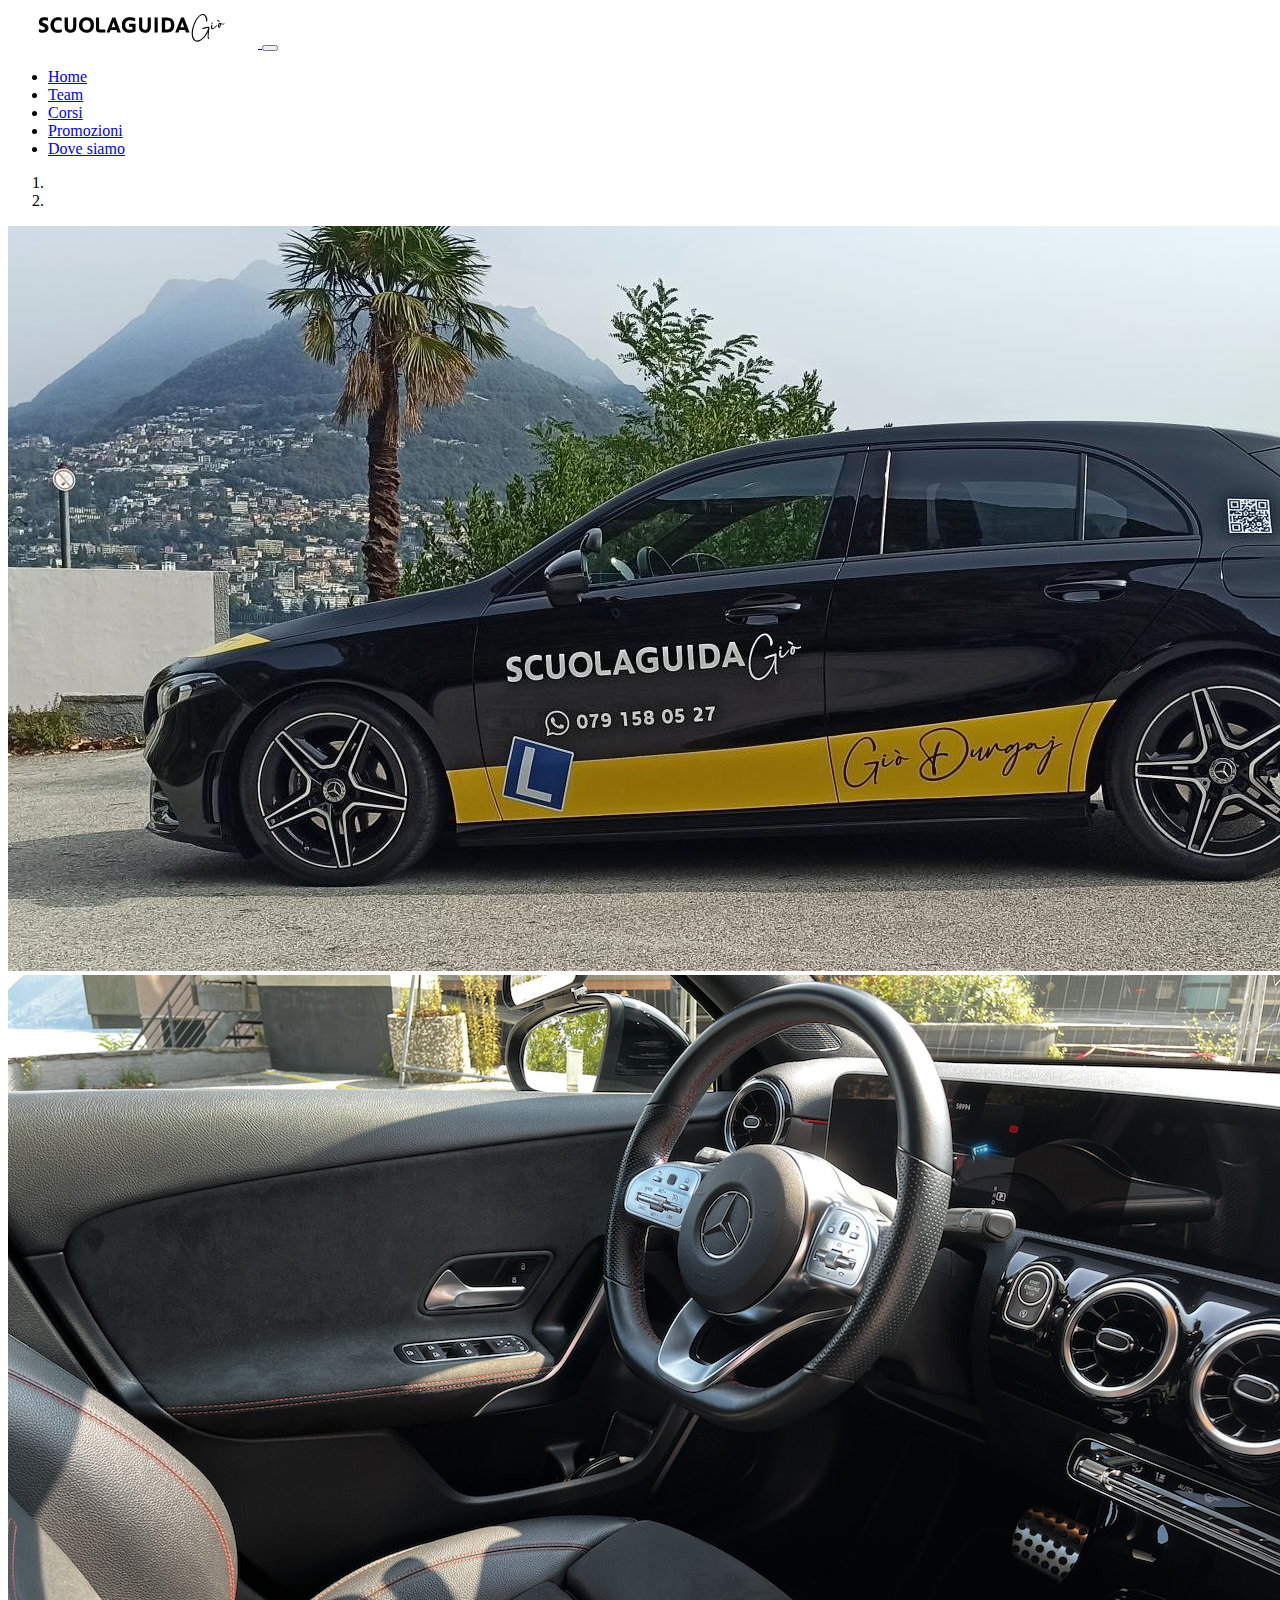
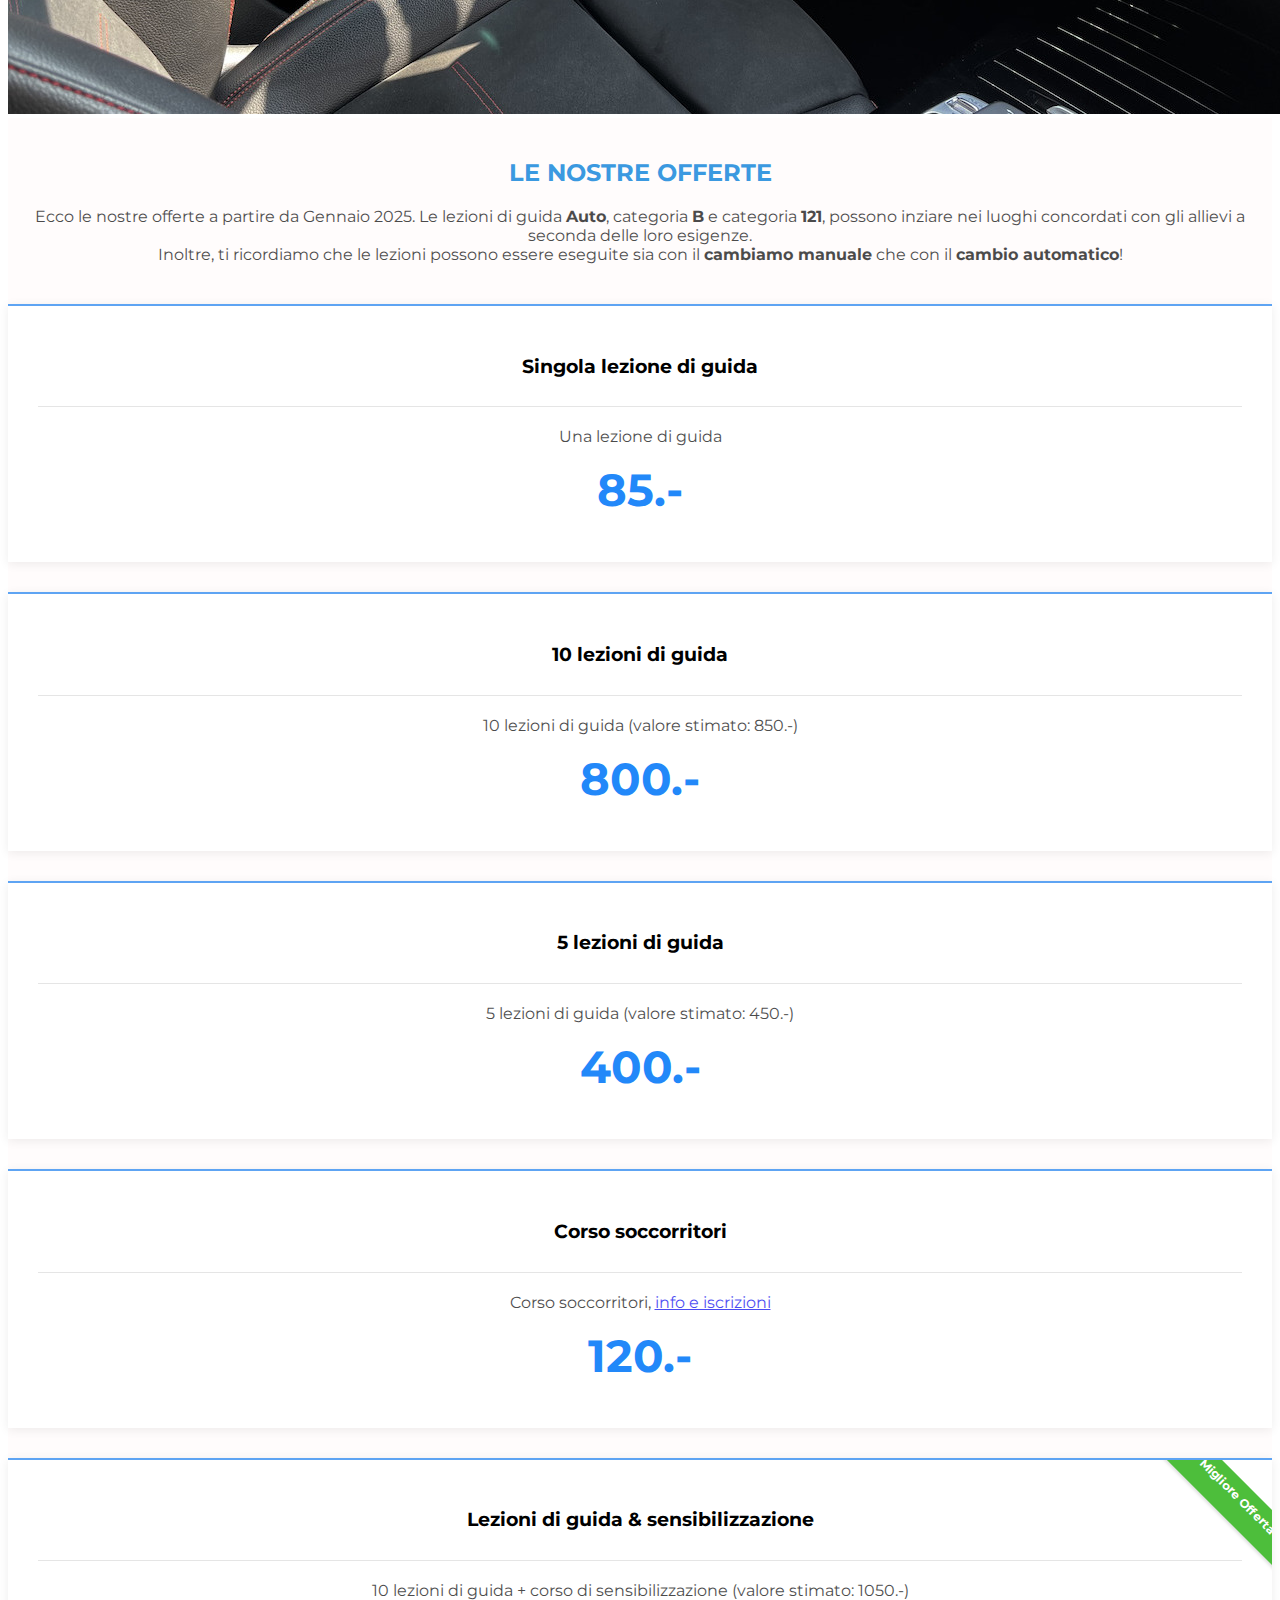
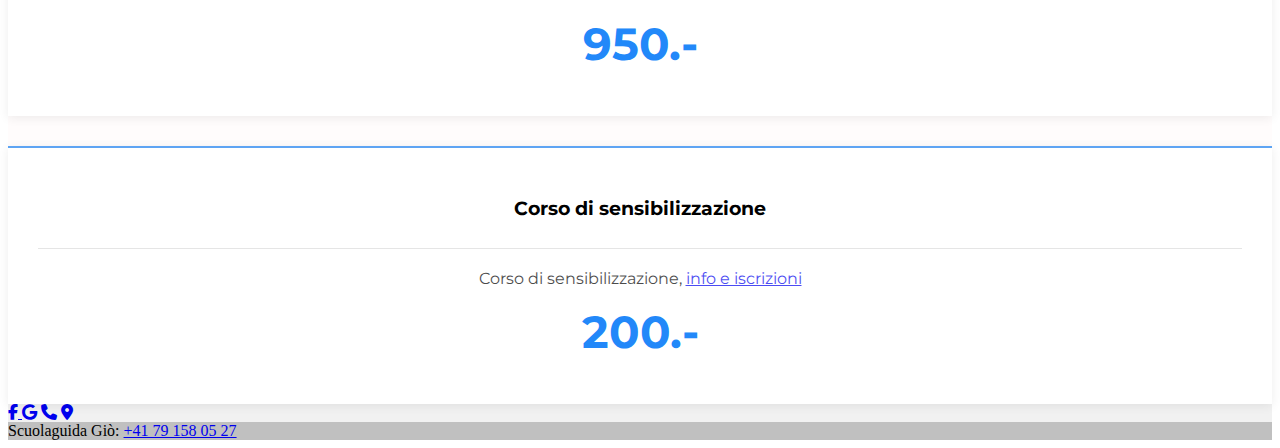
<file: index.html>
<!doctype html>
<html lang="en">
  <head>
    <meta charset="utf-8">
    <meta name="viewport" content="width=device-width, initial-scale=1">
    <title>Scuola Guida Giò</title>
    <link rel = "icon" href="icons/nome.svg" sizes="32x32" type="image/png">
    <link rel="stylesheet" href="https://cdn.jsdelivr.net/npm/bootstrap@4.6.2/dist/css/bootstrap.min.css" integrity="sha384-xOolHFLEh07PJGoPkLv1IbcEPTNtaed2xpHsD9ESMhqIYd0nLMwNLD69Npy4HI+N" crossorigin="anonymous">
    <link rel="stylesheet" href="https://cdnjs.cloudflare.com/ajax/libs/font-awesome/6.1.2/css/all.min.css">
    <link rel="stylesheet" href="css/offerte.css">
    <link rel="mask-icon" href="icons/nome.svg" color="#000000">
    
</head>
<body class="d-flex flex-column min-vh-100">


<!-- NAVBAR -->
<nav class="navbar navbar-expand-lg  navbar-light bg-light ">
    <a class="navbar-brand" href="index.html">  <img src="icons/g.svg" alt="" width="250" height="40" />   </a>
    <button class="navbar-toggler" type="button" data-toggle="collapse" data-target="#navbarNav" aria-controls="navbarNav" aria-expanded="false" aria-label="Toggle navigation">
        <span class="navbar-toggler-icon"></span>
    </button>
    <div class="collapse navbar-collapse " id="navbarNav">
        <ul class="navbar-nav ml-auto topnav">
        <li class="nav-item active">
            <a class="nav-link" href="index.html">Home</a>
        </li>
        <li class="nav-item">
            <a class="nav-link" href="team.html">Team</a>
        </li>
        <li class="nav-item">
            <a class="nav-link" href="corsi.html">Corsi</a>
        </li>
        <li class="nav-item">
            <a class="nav-link" href="promozioni.html">Promozioni</a>
            </li>
<!--           
            <li class="nav-item">
            <a class="nav-link" href="costi.html">Costi</a>
            </li>   
-->            
            <li class="nav-item">
            <a class="nav-link" href="contatti.html">Dove siamo</a>
            </li>    
        </ul>
    </div>
    </nav>
<!-- FINE NAVBAR-->


<div class="container">
<!-- CAROUSEL -->
    <div id="carouselExampleIndicators" class="carousel slide" data-ride="carousel">
        <ol class="carousel-indicators">
          <li data-target="#carouselExampleIndicators" data-slide-to="0" class="active"></li>
          <li data-target="#carouselExampleIndicators" data-slide-to="1"></li>
      <!--    <li data-target="#carouselExampleIndicators" data-slide-to="2"></li>          
          <li data-target="#carouselExampleIndicators" data-slide-to="3"></li>
          <li data-target="#carouselExampleIndicators" data-slide-to="4"></li>-->
        </ol>
        <div class="carousel-inner">
          <div class="carousel-item active">
            <img src="img/aa.jpg" class="d-block w-100" alt="...">
          </div>
          <div class="carousel-item">
            <img src="img/bb.jpg" class="d-block w-100" alt="...">
          </div>
     <!--     <div class="carousel-item">
            <img src="img/c.jpeg" class="d-block w-100" alt="...">
          </div>
    
          <div class="carousel-item">
            <img src="img/d.jpeg" class="d-block w-100" alt="...">
          </div>
          <div class="carousel-item">
            <img src="img/e.jpg" class="d-block w-100" alt="...">
          </div> -->
        </div>
    </div>
<!-- END CAROUSEL -->
  

<!--LE NOSTRE PROMOZIONI -->

<section class="pricing-table">
  <div class="container">
    <div class="block-heading">
      <h2>LE NOSTRE OFFERTE</h2>
      <p class="d">Ecco le nostre offerte a partire da Gennaio 2025. Le lezioni di guida <b>Auto</b>, categoria <b>B</b> e categoria <b>121</b>, possono inziare nei luoghi concordati con gli allievi a seconda delle loro esigenze. <br> Inoltre, ti ricordiamo che le lezioni possono essere eseguite sia con il <b>cambiamo manuale</b> che con il <b>cambio automatico</b>!
      </p>
    </div>
    
    <div class="row justify-content-md-center">

      <!-- OFFERTA prima lezione # 
      <div class="col-md-5 col-lg-4">
        <div class="item">
     <div class="ribbon">Promozione!</div>
          <div class="heading">
            <h3>Prima lezione di guida</h3>
          </div>
          <p> La prima lezione di guida da 60 minuti è scontata del 50%! </p>
          <div class="price">
            <h4>50.-</h4>
          </div>
        </div>
      </div>
       FINE OFFERTA prima lezione # -->

      
      <div class="col-md-5 col-lg-4">
        <div class="item">
          <div class="heading">
            <h3>Singola lezione di guida</h3>
          </div>
          <p>Una lezione di guida</p>
          
          <div class="price">
            <h4>85.-</h4>
          </div>
        </div>
      </div>

      


      <!-- OFFERTA # -->
      <div class="col-md-5 col-lg-4">
        <div class="item">
      <!--   <div class="ribbon">Migliore Offerta</div>--> 
          <div class="heading">
            <h3>10 lezioni di guida</h3>
          </div>
          <p>10 lezioni di guida (valore stimato: 850.-) </p>
          <div class="price">
            <h4>800.-</h4>
          </div>
        </div>
      </div>
      <!-- FINE OFFERTA # -->

      <!-- OFFERTA # -->
      <div class="col-md-5 col-lg-4">
        <div class="item">
      <!--   <div class="ribbon">Migliore Offerta</div>--> 
          <div class="heading">
            <h3>5 lezioni di guida</h3>
          </div>
          <p>5 lezioni di guida (valore stimato: 450.-)
          </p>
          <div class="price">
            <h4>400.-</h4>
          </div>
        </div>
      </div>
      <!-- FINE OFFERTA # -->





      <!-- OFFERTA # -->
      <div class="col-md-5 col-lg-4">
        <div class="item">
      <!--   <div class="ribbon">Migliore Offerta</div>--> 
          <div class="heading">
            <h3>Corso soccorritori</h3>
          </div>
          <p>Corso soccorritori, <a href="corsi.html">info e iscrizioni</a></p>
          <div class="price">
            <h4>120.-</h4>
          </div>
        </div>
      </div>
      <!-- FINE OFFERTA # -->



      <!-- OFFERTA # -->
      <div class="col-md-5 col-lg-4">
        <div class="item">
          <div class="ribbon">Migliore Offerta</div>
          <div class="heading">
            <h3>Lezioni di guida & sensibilizzazione</h3>
          </div>
          <p>10 lezioni di guida + corso di sensibilizzazione (valore stimato: 1050.-)</p>
          <div class="price">
            <h4>950.-</h4>
          </div>
        </div>
      </div>
      <!-- FINE OFFERTA # -->



      <!-- OFFERTA # -->
      <div class="col-md-5 col-lg-4">
        <div class="item">
      <!--   <div class="ribbon">Migliore Offerta</div>--> 
          <div class="heading">
            <h3>Corso di sensibilizzazione</h3>
          </div>
          <p>Corso di sensibilizzazione, <a href="corsi.html">info e iscrizioni</a></p>
          <div class="price">
            <h4> 200.-</h4>
          </div>
        </div>
      </div>
      <!-- FINE OFFERTA # -->







      
    </div>
  </div>
</section>


<!--END LE NOSTRE PROMOZIONI -->
</div>

<!-- FOOTER -->
<footer class="text-center text-white mt-auto" style="background-color: #f1f1f1;">
    <!-- Grid container -->
    <div class="container pt-4">
      <!-- Section: Social media -->
      <section class="mb-4">
        <!-- Facebook -->
        <a
          class="btn btn-link btn-floating btn-lg text-dark m-1"
          href="#!"
          role="button"
          data-mdb-ripple-color="dark"><i class="fa-brands fa-facebook-f"></i>
        </a>
  
 
        <!-- Google -->
        <a
          class="btn btn-link btn-floating btn-lg text-dark m-1"
          href="https://goo.gl/maps/1E5u45F1TJ4DaaLGA"
          role="button"
          data-mdb-ripple-color="dark"
          ><i class="fa-brands fa-google"></i
        ></a>
  
        <!-- Instagram -->
        <!--
        <a
          class="btn btn-link btn-floating btn-lg text-dark m-1"
          href="#!"
          role="button"
          data-mdb-ripple-color="dark"
          ><i class="fa-brands fa-instagram"></i
        ></a>
          -->
        <!-- Linkedin -->
        <!--
        <a
          class="btn btn-link btn-floating btn-lg text-dark m-1"
          href="#!"
          role="button"
          data-mdb-ripple-color="dark"
          ><i class="fa-brands fa-linkedin"></i
        ></a>
        -->
        <!-- TELEFONO -->
        <a
          class="btn btn-link btn-floating btn-lg text-dark m-1"
          href="contatti.html"
          role="button"
          data-mdb-ripple-color="dark"
          ><i class="fa fa-phone"></i
        ></a>

        <!-- posizione -->
        <a
        class="btn btn-link btn-floating btn-lg text-dark m-1"
        href="contatti.html"
        role="button"
        data-mdb-ripple-color="dark">
        <i class="fas fa-location-dot"></i>
    </a>

              
      </section>
      <!-- Section: Social media -->
    </div>
    <!-- Grid container -->
  
    <!-- Copyright -->
    <div class="text-center text-dark p-3" style="background-color: rgba(0, 0, 0, 0.2);">
      Scuolaguida Giò: 
      <a href="tel:+41 79 158 05 27">+41 79 158 05 27</a>
    </div>
    <!-- Copyright -->
  </footer>
<!-- END FOOTER -->




<link rel="stylesheet" href="https://cdn.jsdelivr.net/npm/bootstrap@4.6.2/dist/css/bootstrap.min.css" integrity="sha384-xOolHFLEh07PJGoPkLv1IbcEPTNtaed2xpHsD9ESMhqIYd0nLMwNLD69Npy4HI+N" crossorigin="anonymous">
<script src="https://cdn.jsdelivr.net/npm/jquery@3.5.1/dist/jquery.slim.min.js" integrity="sha384-DfXdz2htPH0lsSSs5nCTpuj/zy4C+OGpamoFVy38MVBnE+IbbVYUew+OrCXaRkfj" crossorigin="anonymous"></script>
<script src="https://cdn.jsdelivr.net/npm/bootstrap@4.6.2/dist/js/bootstrap.bundle.min.js" integrity="sha384-Fy6S3B9q64WdZWQUiU+q4/2Lc9npb8tCaSX9FK7E8HnRr0Jz8D6OP9dO5Vg3Q9ct" crossorigin="anonymous"></script>
</body>
</html>
</file>
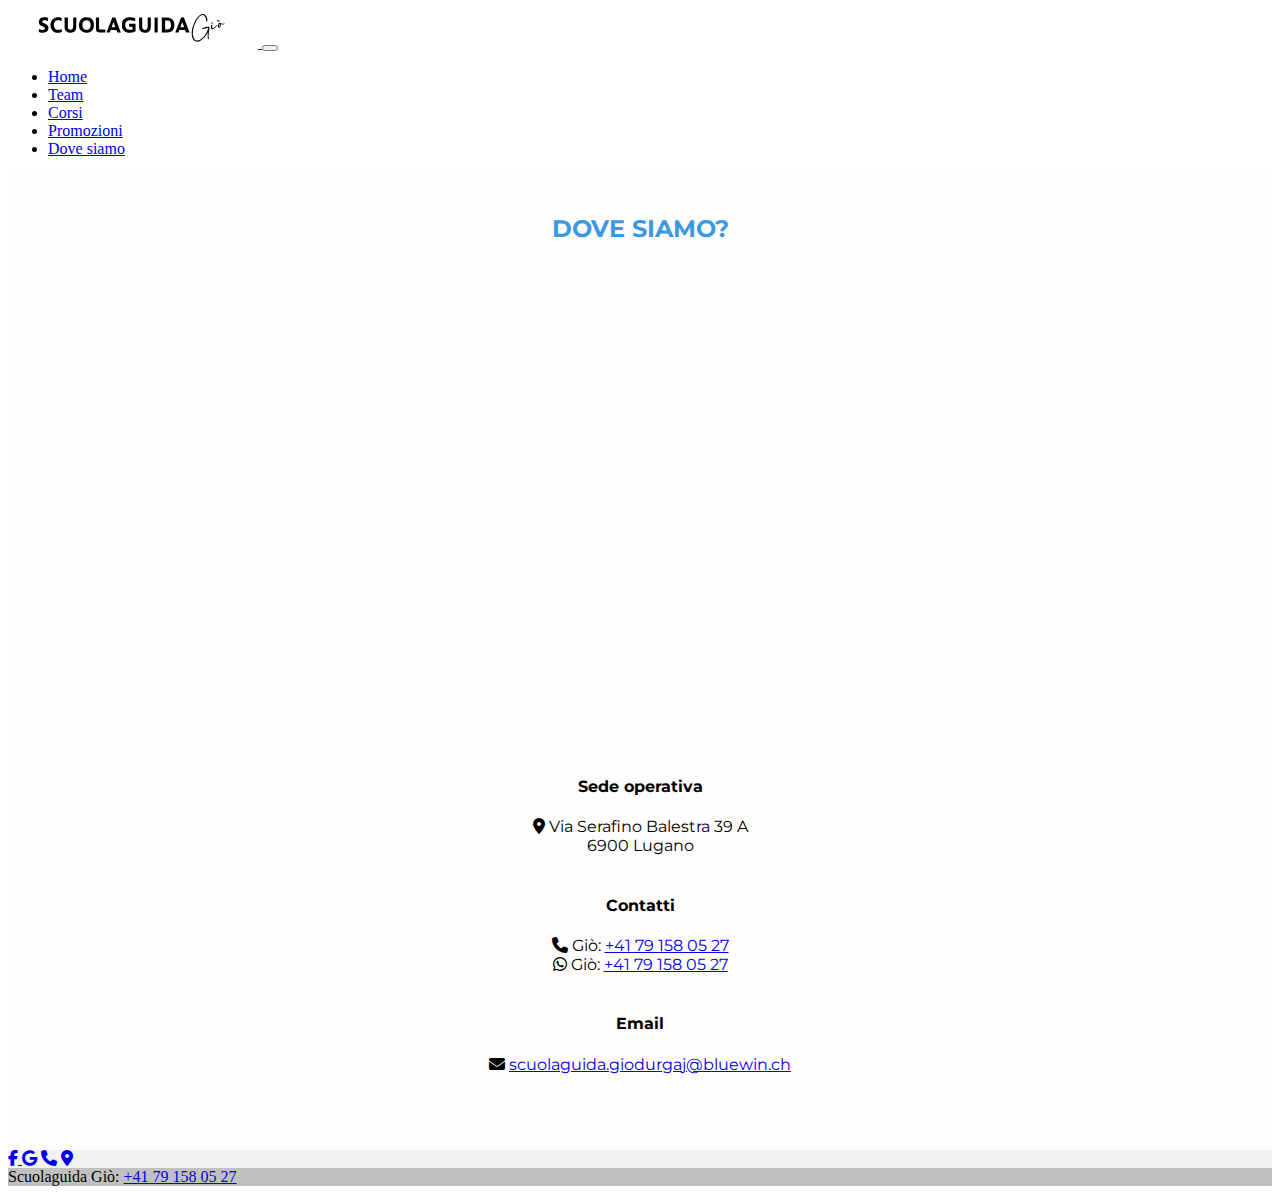
<file: contatti.html>
<!doctype html>
<html lang="en">
  <head>
    <meta charset="utf-8">
    <meta name="viewport" content="width=device-width, initial-scale=1">
    <title>Scuola Guida Giò</title>
    <link rel = "icon" href="icons/nome.svg" sizes="32x32" type="image/png">
    <link rel="stylesheet" href="https://cdn.jsdelivr.net/npm/bootstrap@4.6.2/dist/css/bootstrap.min.css" integrity="sha384-xOolHFLEh07PJGoPkLv1IbcEPTNtaed2xpHsD9ESMhqIYd0nLMwNLD69Npy4HI+N" crossorigin="anonymous">
    <link rel="stylesheet" href="https://cdnjs.cloudflare.com/ajax/libs/font-awesome/6.1.2/css/all.min.css">
    <link rel="stylesheet" href="css/offerte.css">
    <link rel="mask-icon" href="icons/nome.svg" color="#000000">
</head>
<body class="d-flex flex-column min-vh-100">



        
<!-- NAVBAR -->
<nav class="navbar navbar-expand-lg  navbar-light bg-light ">
  <a class="navbar-brand" href="index.html">  <img src="icons/g.svg" alt="" width="250" height="40" />   </a>
  <button class="navbar-toggler" type="button" data-toggle="collapse" data-target="#navbarNav" aria-controls="navbarNav" aria-expanded="false" aria-label="Toggle navigation">
      <span class="navbar-toggler-icon"></span>
  </button>
  <div class="collapse navbar-collapse " id="navbarNav">
      <ul class="navbar-nav ml-auto topnav">
      <li class="nav-item">
          <a class="nav-link" href="index.html">Home</a>
      </li>
      <li class="nav-item">
          <a class="nav-link" href="team.html">Team</a>
      </li>
      <li class="nav-item">
          <a class="nav-link" href="corsi.html">Corsi</a>
      </li>
      <li class="nav-item">
          <a class="nav-link" href="promozioni.html">Promozioni</a>
          </li>
<!--           
            <li class="nav-item">
            <a class="nav-link" href="costi.html">Costi</a>
            </li>   
-->                
          <li class="nav-item active">
          <a class="nav-link" href="contatti.html">Dove siamo</a>
          </li>    
      </ul>
  </div>
  </nav>
<!-- FINE NAVBAR-->



    <!-- DOVE SIAMO  -->

    <section class="pricing-table">
      <div class="container">
        <div class="block-heading">
          <h2>DOVE SIAMO?</h2>
        </div>
        <br>
          <div class="row">
            <div class="col-sm-8">
              <iframe src="https://www.google.com/maps/embed?pb=!1m18!1m12!1m3!1d2771.161461477651!2d8.957423012065886!3d46.007969496872796!2m3!1f0!2f0!3f0!3m2!1i1024!2i768!4f13.1!3m3!1m2!1s0x47842d9a0886a7e5%3A0x750f9abf0ec5e712!2sVia%20Serafino%20Balestra%2039a%2C%206900%20Lugano%2C%20Svizzera!5e0!3m2!1sit!2sit!4v1708334376814!5m2!1sit!2sit" width="600" height="450" style="border:0;" allowfullscreen="" loading="lazy" referrerpolicy="no-referrer-when-downgrade"></iframe>
          
            </div>
        
            <div class="col-sm-4" id="contact2" style="text-align: center;">
               <!-- Vieni a trovarci nella nostra sede operativa, oppure contattaci per maggiori informazioni su promozioni e pacchetti! -->
                <h4 class="pt-2">Sede operativa</h4>
                <i class="fas fa-location-dot"></i> Via Serafino Balestra 39 A  <br>6900 Lugano<br>
                <br>
                <h4 class="pt-2">Contatti</h4>
                <i class="fas fa-phone" style="color:#000"></i> Giò: <a href="tel:+41791580527"> +41 79 158 05 27 </a> <br>
                <i class="fab fa-whatsapp" style="color:#000"></i> Giò: <a href="https://wa.me/41791580527"> +41 79 158 05 27 </a><br> 
             <br> 
             <h4 class="pt-2">Email</h4>
                <i class="fa fa-envelope" style="color:#000"></i> <a href="mailto:scuolaguida.giodurgaj@bluewin.ch ">scuolaguida.giodurgaj@bluewin.ch </a><br>
              </div>
              <br><br><br><br> 
          </div>
     </div> 
     </section>

    <!-- END DOVE SIAMO  -->




<!-- FOOTER -->
<footer class="text-center text-white mt-auto" style="background-color: #f1f1f1;">
  <!-- Grid container -->
  <div class="container pt-4">
    <!-- Section: Social media -->
    <section class="mb-4">
      <!-- Facebook -->
      <a
        class="btn btn-link btn-floating btn-lg text-dark m-1"
        href="#!"
        role="button"
        data-mdb-ripple-color="dark"><i class="fa-brands fa-facebook-f"></i>
      </a>


      <!-- Google -->
      <a
        class="btn btn-link btn-floating btn-lg text-dark m-1"
        href="https://goo.gl/maps/1E5u45F1TJ4DaaLGA"
        role="button"
        data-mdb-ripple-color="dark"
        ><i class="fa-brands fa-google"></i
      ></a>

      <!-- Instagram -->
      <!--
      <a
        class="btn btn-link btn-floating btn-lg text-dark m-1"
        href="#!"
        role="button"
        data-mdb-ripple-color="dark"
        ><i class="fa-brands fa-instagram"></i
      ></a>
        -->
      <!-- Linkedin -->
      <!--
      <a
        class="btn btn-link btn-floating btn-lg text-dark m-1"
        href="#!"
        role="button"
        data-mdb-ripple-color="dark"
        ><i class="fa-brands fa-linkedin"></i
      ></a>
      -->
      <!-- TELEFONO -->
      <a
        class="btn btn-link btn-floating btn-lg text-dark m-1"
        href="contatti.html"
        role="button"
        data-mdb-ripple-color="dark"
        ><i class="fa fa-phone"></i
      ></a>

      <!-- posizione -->
      <a
      class="btn btn-link btn-floating btn-lg text-dark m-1"
      href="contatti.html"
      role="button"
      data-mdb-ripple-color="dark">
      <i class="fas fa-location-dot"></i>
  </a>

            
    </section>
    <!-- Section: Social media -->
  </div>
  <!-- Grid container -->

  <!-- Copyright -->
  <div class="text-center text-dark p-3" style="background-color: rgba(0, 0, 0, 0.2);">
    Scuolaguida Giò: 
    <a href="tel:+41 79 158 05 27">+41 79 158 05 27</a>
  </div>
  <!-- Copyright -->
</footer>
<!-- END FOOTER -->



    <link rel="stylesheet" href="https://cdn.jsdelivr.net/npm/bootstrap@4.6.2/dist/css/bootstrap.min.css" integrity="sha384-xOolHFLEh07PJGoPkLv1IbcEPTNtaed2xpHsD9ESMhqIYd0nLMwNLD69Npy4HI+N" crossorigin="anonymous">
    <script src="https://cdn.jsdelivr.net/npm/jquery@3.5.1/dist/jquery.slim.min.js" integrity="sha384-DfXdz2htPH0lsSSs5nCTpuj/zy4C+OGpamoFVy38MVBnE+IbbVYUew+OrCXaRkfj" crossorigin="anonymous"></script>
    <script src="https://cdn.jsdelivr.net/npm/bootstrap@4.6.2/dist/js/bootstrap.bundle.min.js" integrity="sha384-Fy6S3B9q64WdZWQUiU+q4/2Lc9npb8tCaSX9FK7E8HnRr0Jz8D6OP9dO5Vg3Q9ct" crossorigin="anonymous"></script>
    
</body>
</html>
</file>
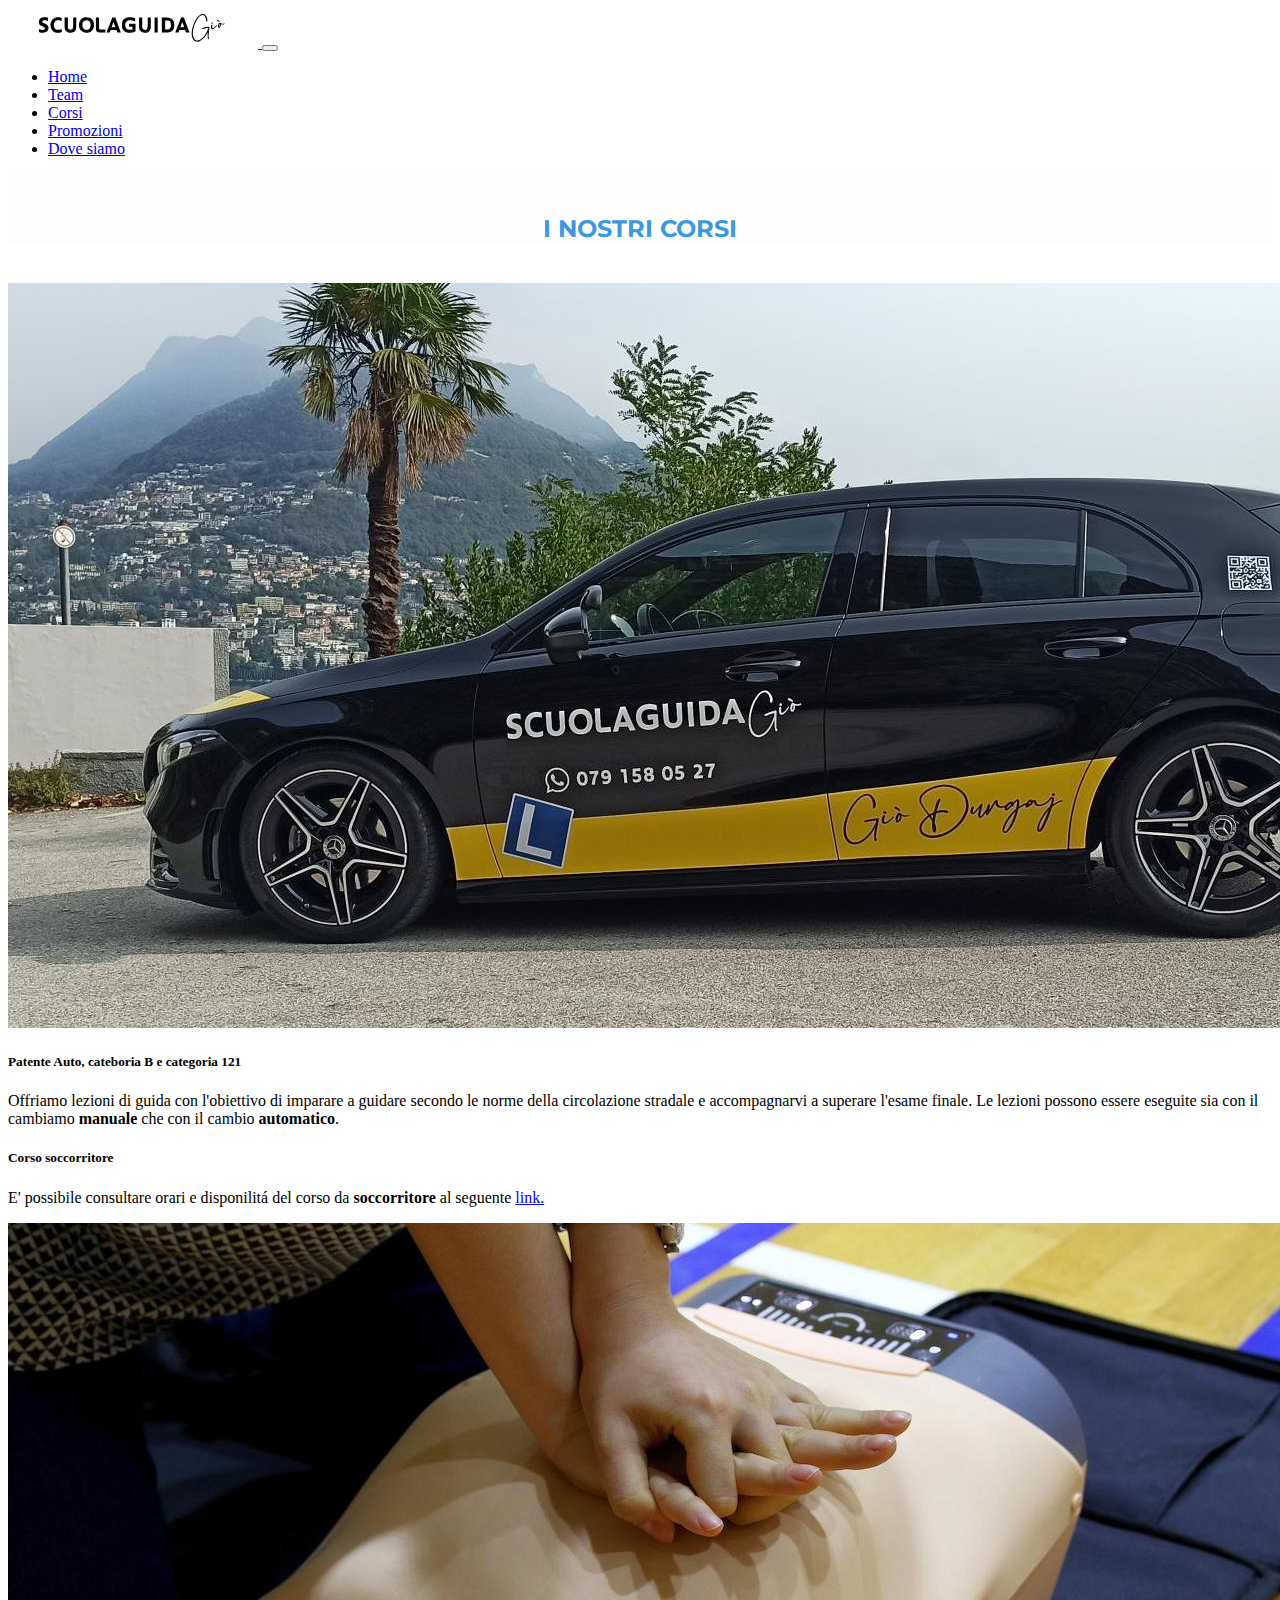
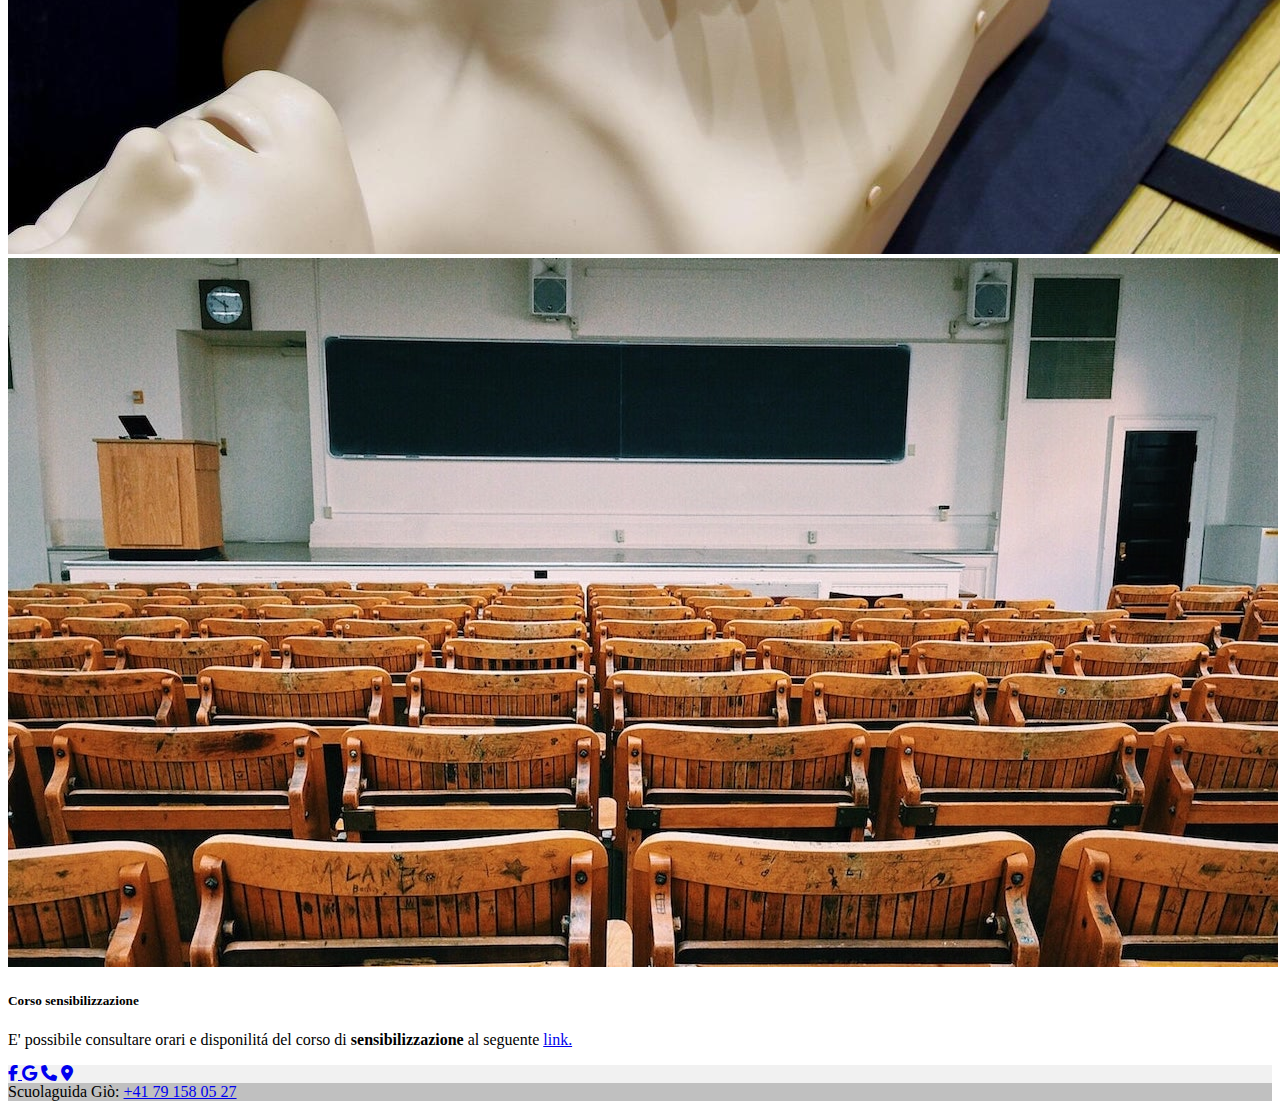
<file: corsi.html>
<!doctype html>
<html lang="en">
  <head>
    <meta charset="utf-8">
    <meta name="viewport" content="width=device-width, initial-scale=1">
    <title>Scuola Guida Giò</title>
    <link rel = "icon" href="icons/nome.svg" sizes="32x32" type="image/png">
    <link rel="stylesheet" href="https://cdn.jsdelivr.net/npm/bootstrap@4.6.2/dist/css/bootstrap.min.css" integrity="sha384-xOolHFLEh07PJGoPkLv1IbcEPTNtaed2xpHsD9ESMhqIYd0nLMwNLD69Npy4HI+N" crossorigin="anonymous">
    <link rel="stylesheet" href="https://cdnjs.cloudflare.com/ajax/libs/font-awesome/6.1.2/css/all.min.css">
    <link rel="stylesheet" href="css/offerte.css">
    <link rel="mask-icon" href="icons/nome.svg" color="#000000">
</head>
<body class="d-flex flex-column min-vh-100">




<!-- NAVBAR -->
<nav class="navbar navbar-expand-lg  navbar-light bg-light ">
  <a class="navbar-brand" href="index.html">  <img src="icons/g.svg" alt="" width="250" height="40" />   </a>
  <button class="navbar-toggler" type="button" data-toggle="collapse" data-target="#navbarNav" aria-controls="navbarNav" aria-expanded="false" aria-label="Toggle navigation">
      <span class="navbar-toggler-icon"></span>
  </button>
  <div class="collapse navbar-collapse " id="navbarNav">
      <ul class="navbar-nav ml-auto topnav">
      <li class="nav-item">
          <a class="nav-link" href="index.html">Home</a>
      </li>
      <li class="nav-item">
          <a class="nav-link" href="team.html">Team</a>
      </li>
      <li class="nav-item">
          <a class="nav-link active" href="corsi.html">Corsi</a>
      </li>
      <li class="nav-item">
          <a class="nav-link" href="promozioni.html">Promozioni</a>
          </li>
<!--           
            <li class="nav-item">
            <a class="nav-link" href="costi.html">Costi</a>
            </li>   
-->             
          <li class="nav-item">
          <a class="nav-link" href="contatti.html">Dove siamo</a>
          </li>    
      </ul>
  </div>
  </nav>
<!-- FINE NAVBAR-->

  <!-- CORSI  -->

  <!-- OLD
  <section class="pricing-table">
    <div class="container">
      <div class="block-heading">
        <h2>I NOSTRI CORSI</h2>
      </div>
    </div>
  </section>
  <div class="container">
  <section id="golf">
    <div class="fluid-container">
      <div class="row no-gutters">
        <div class="col-md">
          <div class="menu-image h-100 d-flex align-items-start">
            <img src="img/aa.jpg" class="img-fluid" alt="menu image">
          </div>
        </div>
  
        <div class="col-md">
          <div class="menu-text flex-grow-1 py-4 px-5">
            <h2 class="main-title text-left">Patente B</h2>
            "Lorem ipsum dolor sit amet, consectetur adipiscing elit, sed do eiusmod tempor incididunt ut labore et dolore magna aliqua. Ut enim ad minim veniam, quis nostrud exercitation ullamco laboris nisi ut aliquip ex ea commodo consequat. Duis aute irure dolor in reprehenderit in voluptate velit esse cillum dolore eu fugiat nulla pariatur. Excepteur sint occaecat cupidatat non proident, sunt in culpa qui officia deserunt mollit anim id est laborum."
          </div>
        </div>
      </div>
    </div>
  </section>   
 </div>
-->

<section class="pricing-table">
  <div class="container">
    <div class="block-heading">
      <h2>I NOSTRI CORSI</h2>
    </div>
  </div>
</section>
<div class="container">
<div class="card mb-3">
  <div class="row no-gutters">
    <div class="col-md-5">
      <img src="img/aa.jpg" class="card-img" alt="...">
    </div>
    <div class="col-md-7">
      <div class="card-body">
        <h5 class="card-title">Patente Auto, cateboria B e categoria 121</h5>
        <p class="card-text">
          Offriamo lezioni di guida con l'obiettivo di imparare a guidare secondo le norme della circolazione stradale e accompagnarvi a superare l'esame finale. 
          Le lezioni possono essere eseguite sia con il cambiamo <b>manuale</b> che con il cambio <b>automatico</b>.
        </p>
      </div>
    </div>
  </div>
</div>

<div class="card mb-3">
  <div class="row no-gutters">
    <div class="col-md-7">
      <div class="card-body">
        <h5 class="card-title">Corso soccorritore</h5>
        <p class="card-text">
          E' possibile consultare orari e disponilit&aacute; del corso da <strong>soccorritore</strong> al seguente <a href="https://corsisoccorritori.ch/" target="_blank"> link.</a> <br>
        </p>
      </div>
    </div>
    <div class="col-md-5">
      <img src="img/cpr.jpg" class="card-img" alt="...">
    </div>
  </div>
</div>
</div>

<div class="container">
  <div class="card mb-3">
    <div class="row no-gutters">
      <div class="col-md-5">
        <img src="img/sc.jpg" class="card-img" alt="...">
      </div>
      <div class="col-md-7">
        <div class="card-body">
          <h5 class="card-title">Corso sensibilizzazione</h5>
          <p class="card-text">
            E' possibile consultare orari e disponilit&aacute; del corso di <strong>sensibilizzazione</strong> al seguente <a href="https://iframe.vku-pgs.asa.ch/it/public/coursegroup/all/VktVXzQxMzQ=/1/vku/" target="_blank"> link.</a> <br>
          </p>
        </div>
      </div>
    </div>
  </div>


  <!-- END CORSI  -->







<!-- FOOTER -->
<footer class="text-center text-white mt-auto" style="background-color: #f1f1f1;">
  <!-- Grid container -->
  <div class="container pt-4">
    <!-- Section: Social media -->
    <section class="mb-4">
      <!-- Facebook -->
      <a
        class="btn btn-link btn-floating btn-lg text-dark m-1"
        href="#!"
        role="button"
        data-mdb-ripple-color="dark"><i class="fa-brands fa-facebook-f"></i>
      </a>


      <!-- Google -->
      <a
        class="btn btn-link btn-floating btn-lg text-dark m-1"
        href="https://goo.gl/maps/1E5u45F1TJ4DaaLGA"
        role="button"
        data-mdb-ripple-color="dark"
        ><i class="fa-brands fa-google"></i
      ></a>

      <!-- Instagram -->
      <!--
      <a
        class="btn btn-link btn-floating btn-lg text-dark m-1"
        href="#!"
        role="button"
        data-mdb-ripple-color="dark"
        ><i class="fa-brands fa-instagram"></i
      ></a>
        -->
      <!-- Linkedin -->
      <!--
      <a
        class="btn btn-link btn-floating btn-lg text-dark m-1"
        href="#!"
        role="button"
        data-mdb-ripple-color="dark"
        ><i class="fa-brands fa-linkedin"></i
      ></a>
      -->
      <!-- TELEFONO -->
      <a
        class="btn btn-link btn-floating btn-lg text-dark m-1"
        href="contatti.html"
        role="button"
        data-mdb-ripple-color="dark"
        ><i class="fa fa-phone"></i
      ></a>

      <!-- posizione -->
      <a
      class="btn btn-link btn-floating btn-lg text-dark m-1"
      href="contatti.html"
      role="button"
      data-mdb-ripple-color="dark">
      <i class="fas fa-location-dot"></i>
  </a>

            
    </section>
    <!-- Section: Social media -->
  </div>
  <!-- Grid container -->

  <!-- Copyright -->
  <div class="text-center text-dark p-3" style="background-color: rgba(0, 0, 0, 0.2);">
    Scuolaguida Giò: 
    <a href="tel:+41 79 158 05 27">+41 79 158 05 27</a>
  </div>
  <!-- Copyright -->
</footer>
<!-- END FOOTER -->

<link href="https://cdn.jsdelivr.net/npm/bootstrap@5.0.0-beta3/dist/css/bootstrap.min.css" rel="stylesheet" integrity="sha384-eOJMYsd53ii+scO/bJGFsiCZc+5NDVN2yr8+0RDqr0Ql0h+rP48ckxlpbzKgwra6" crossorigin="anonymous">
<link rel="stylesheet" href="https://cdn.jsdelivr.net/npm/bootstrap@4.6.2/dist/css/bootstrap.min.css" integrity="sha384-xOolHFLEh07PJGoPkLv1IbcEPTNtaed2xpHsD9ESMhqIYd0nLMwNLD69Npy4HI+N" crossorigin="anonymous">
<script src="https://cdn.jsdelivr.net/npm/jquery@3.5.1/dist/jquery.slim.min.js" integrity="sha384-DfXdz2htPH0lsSSs5nCTpuj/zy4C+OGpamoFVy38MVBnE+IbbVYUew+OrCXaRkfj" crossorigin="anonymous"></script>
<script src="https://cdn.jsdelivr.net/npm/bootstrap@4.6.2/dist/js/bootstrap.bundle.min.js" integrity="sha384-Fy6S3B9q64WdZWQUiU+q4/2Lc9npb8tCaSX9FK7E8HnRr0Jz8D6OP9dO5Vg3Q9ct" crossorigin="anonymous"></script>

</body>
</html>
</file>
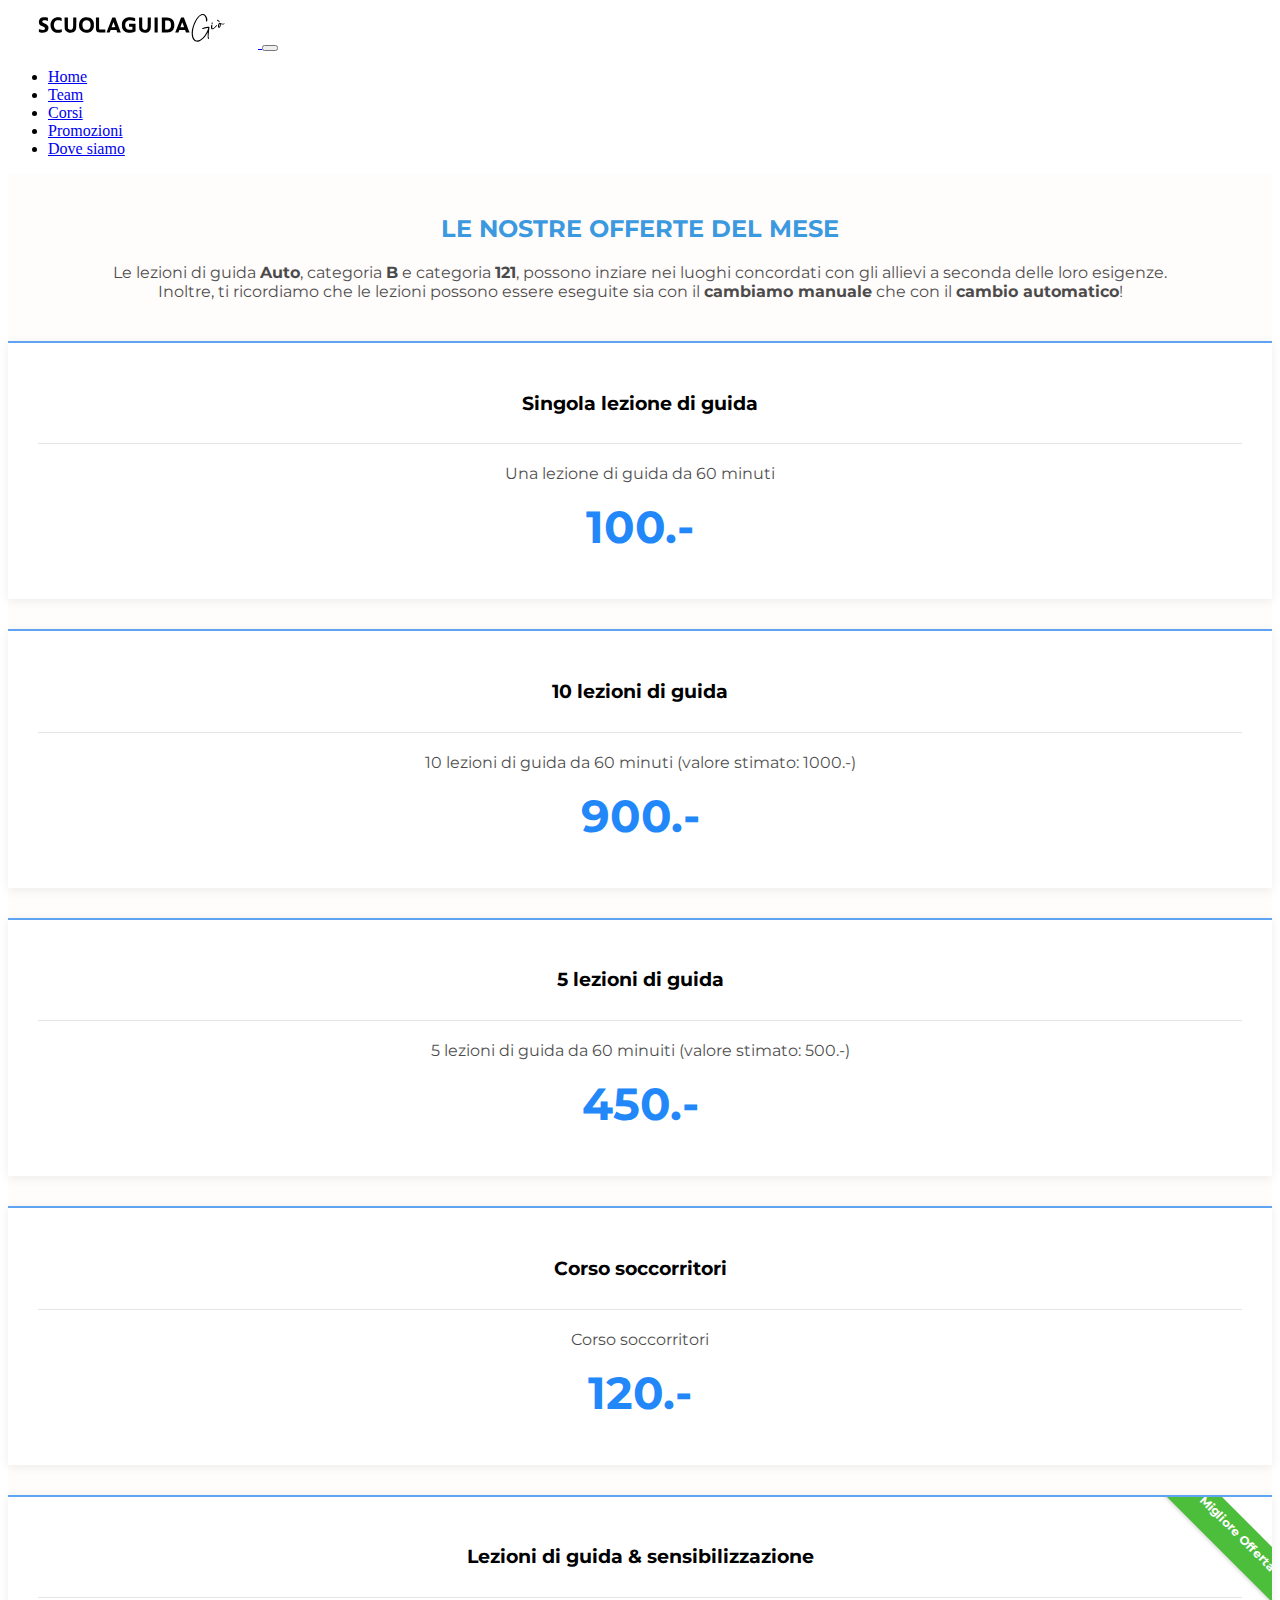
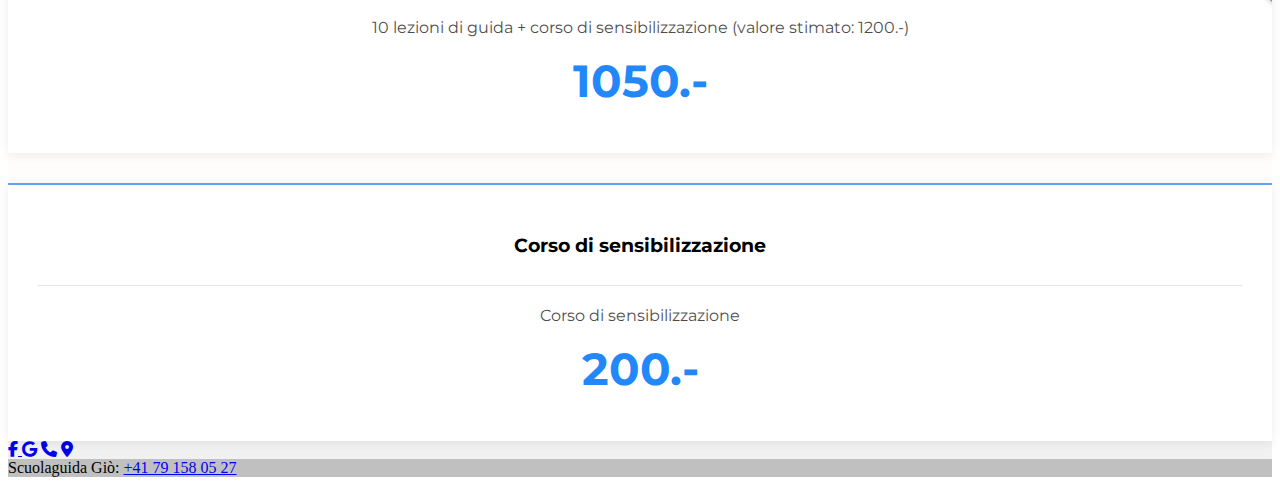
<file: costi.html>
<!doctype html>
<html lang="en">
  <head>
    <meta charset="utf-8">
    <meta name="viewport" content="width=device-width, initial-scale=1">
    <title>Scuola Guida Giò</title>
    <link rel = "icon" href="icons/nome.svg" sizes="32x32" type="image/png">
    <link rel="stylesheet" href="https://cdn.jsdelivr.net/npm/bootstrap@4.6.2/dist/css/bootstrap.min.css" integrity="sha384-xOolHFLEh07PJGoPkLv1IbcEPTNtaed2xpHsD9ESMhqIYd0nLMwNLD69Npy4HI+N" crossorigin="anonymous">
    <link rel="stylesheet" href="https://cdnjs.cloudflare.com/ajax/libs/font-awesome/6.1.2/css/all.min.css">
    <link rel="stylesheet" href="css/offerte.css">
    <link rel="mask-icon" href="icons/nome.svg" color="#000000">
  </head>
<body class="d-flex flex-column min-vh-100">



<!-- NAVBAR -->
<nav class="navbar navbar-expand-lg  navbar-light bg-light ">
  <a class="navbar-brand" href="index.html">  <img src="icons/g.svg" alt="" width="250" height="40" />   </a>
  <button class="navbar-toggler" type="button" data-toggle="collapse" data-target="#navbarNav" aria-controls="navbarNav" aria-expanded="false" aria-label="Toggle navigation">
      <span class="navbar-toggler-icon"></span>
  </button>
  <div class="collapse navbar-collapse " id="navbarNav">
      <ul class="navbar-nav ml-auto topnav">
      <li class="nav-item">
          <a class="nav-link" href="index.html">Home</a>
      </li>
      <li class="nav-item">
          <a class="nav-link" href="team.html">Team</a>
      </li>
      <li class="nav-item">
          <a class="nav-link" href="corsi.html">Corsi</a>
      </li>
      <li class="nav-item">
          <a class="nav-link" href="promozioni.html">Promozioni</a>
          </li>
<!--           
            <li class="nav-item">
            <a class="nav-link" href="costi.html">Costi</a>
            </li>   
-->               
          <li class="nav-item">
          <a class="nav-link" href="contatti.html">Dove siamo</a>
          </li>    
      </ul>
  </div>
  </nav>
<!-- FINE NAVBAR-->




<div class="container">

    
  <!--LE NOSTRE PROMOZIONI -->
  <section class="pricing-table">
    <div class="container">
      <div class="block-heading">
        <h2>LE NOSTRE OFFERTE DEL MESE</h2>
        <p class="d">Le lezioni di guida <b>Auto</b>, categoria <b>B</b> e categoria <b>121</b>, possono inziare nei luoghi concordati con gli allievi a seconda delle loro esigenze. <br> Inoltre, ti ricordiamo che le lezioni possono essere eseguite sia con il <b>cambiamo manuale</b> che con il <b>cambio automatico</b>!
        </p>
      </div>
      <div class="row justify-content-md-center">
        <div class="col-md-5 col-lg-4">
          <div class="item">
            <div class="heading">
              <h3>Singola lezione di guida</h3>
            </div>
            <p>Una lezione di guida da 60 minuti</p>
            
            <div class="price">
              <h4>100.-</h4>
            </div>
          </div>
        </div>
  
        
  
  
        <!-- OFFERTA # -->
        <div class="col-md-5 col-lg-4">
          <div class="item">
        <!--   <div class="ribbon">Migliore Offerta</div>--> 
            <div class="heading">
              <h3>10 lezioni di guida</h3>
            </div>
            <p>10 lezioni di guida da 60 minuti (valore stimato: 1000.-) </p>
            <div class="price">
              <h4>900.-</h4>
            </div>
          </div>
        </div>
        <!-- FINE OFFERTA # -->
  
        <!-- OFFERTA # -->
        <div class="col-md-5 col-lg-4">
          <div class="item">
        <!--   <div class="ribbon">Migliore Offerta</div>--> 
            <div class="heading">
              <h3>5 lezioni di guida</h3>
            </div>
            <p>5 lezioni di guida da 60 minuiti (valore stimato: 500.-)
            </p>
            <div class="price">
              <h4>450.-</h4>
            </div>
          </div>
        </div>
        <!-- FINE OFFERTA # -->
  
  
  
  
  
        <!-- OFFERTA # -->
        <div class="col-md-5 col-lg-4">
          <div class="item">
        <!--   <div class="ribbon">Migliore Offerta</div>--> 
            <div class="heading">
              <h3>Corso soccorritori</h3>
            </div>
            <p>Corso soccorritori</p>
            <div class="price">
              <h4>120.-</h4>
            </div>
          </div>
        </div>
        <!-- FINE OFFERTA # -->
  
  
  
        <!-- OFFERTA # -->
        <div class="col-md-5 col-lg-4">
          <div class="item">
            <div class="ribbon">Migliore Offerta</div>
            <div class="heading">
              <h3>Lezioni di guida & sensibilizzazione</h3>
            </div>
            <p>10 lezioni di guida + corso di sensibilizzazione (valore stimato: 1200.-)</p>
            <div class="price">
              <h4>1050.-</h4>
            </div>
          </div>
        </div>
        <!-- FINE OFFERTA # -->
  
  
  
        <!-- OFFERTA # -->
        <div class="col-md-5 col-lg-4">
          <div class="item">
        <!--   <div class="ribbon">Migliore Offerta</div>--> 
            <div class="heading">
              <h3>Corso di sensibilizzazione</h3>
            </div>
            <p>Corso di sensibilizzazione</p>
            <div class="price">
              <h4> 200.-</h4>
            </div>
          </div>
        </div>
        <!-- FINE OFFERTA # -->
  
  
  
  
  
  
  
        
      </div>
    </div>
  </section>
  
  
  <!--END LE NOSTRE PROMOZIONI -->
</div>

<!-- FOOTER -->
<footer class="text-center text-white mt-auto" style="background-color: #f1f1f1;">
  <!-- Grid container -->
  <div class="container pt-4">
    <!-- Section: Social media -->
    <section class="mb-4">
      <!-- Facebook -->
      <a
        class="btn btn-link btn-floating btn-lg text-dark m-1"
        href="#!"
        role="button"
        data-mdb-ripple-color="dark"><i class="fa-brands fa-facebook-f"></i>
      </a>


      <!-- Google -->
      <a
        class="btn btn-link btn-floating btn-lg text-dark m-1"
        href="https://goo.gl/maps/1E5u45F1TJ4DaaLGA"
        role="button"
        data-mdb-ripple-color="dark"
        ><i class="fa-brands fa-google"></i
      ></a>

      <!-- Instagram -->
      <!--
      <a
        class="btn btn-link btn-floating btn-lg text-dark m-1"
        href="#!"
        role="button"
        data-mdb-ripple-color="dark"
        ><i class="fa-brands fa-instagram"></i
      ></a>
        -->
      <!-- Linkedin -->
      <!--
      <a
        class="btn btn-link btn-floating btn-lg text-dark m-1"
        href="#!"
        role="button"
        data-mdb-ripple-color="dark"
        ><i class="fa-brands fa-linkedin"></i
      ></a>
      -->
      <!-- TELEFONO -->
      <a
        class="btn btn-link btn-floating btn-lg text-dark m-1"
        href="contatti.html"
        role="button"
        data-mdb-ripple-color="dark"
        ><i class="fa fa-phone"></i
      ></a>

      <!-- posizione -->
      <a
      class="btn btn-link btn-floating btn-lg text-dark m-1"
      href="contatti.html"
      role="button"
      data-mdb-ripple-color="dark">
      <i class="fas fa-location-dot"></i>
  </a>

            
    </section>
    <!-- Section: Social media -->
  </div>
  <!-- Grid container -->

  <!-- Copyright -->
  <div class="text-center text-dark p-3" style="background-color: rgba(0, 0, 0, 0.2);">
    Scuolaguida Giò: 
    <a href="tel:+41 79 158 05 27">+41 79 158 05 27</a>
  </div>
  <!-- Copyright -->
</footer>
<!-- END FOOTER -->


<link href="https://cdn.jsdelivr.net/npm/bootstrap@5.0.0-beta3/dist/css/bootstrap.min.css" rel="stylesheet" integrity="sha384-eOJMYsd53ii+scO/bJGFsiCZc+5NDVN2yr8+0RDqr0Ql0h+rP48ckxlpbzKgwra6" crossorigin="anonymous">
<link rel="stylesheet" href="https://cdn.jsdelivr.net/npm/bootstrap@4.6.2/dist/css/bootstrap.min.css" integrity="sha384-xOolHFLEh07PJGoPkLv1IbcEPTNtaed2xpHsD9ESMhqIYd0nLMwNLD69Npy4HI+N" crossorigin="anonymous">
<script src="https://cdn.jsdelivr.net/npm/jquery@3.5.1/dist/jquery.slim.min.js" integrity="sha384-DfXdz2htPH0lsSSs5nCTpuj/zy4C+OGpamoFVy38MVBnE+IbbVYUew+OrCXaRkfj" crossorigin="anonymous"></script>
<script src="https://cdn.jsdelivr.net/npm/bootstrap@4.6.2/dist/js/bootstrap.bundle.min.js" integrity="sha384-Fy6S3B9q64WdZWQUiU+q4/2Lc9npb8tCaSX9FK7E8HnRr0Jz8D6OP9dO5Vg3Q9ct" crossorigin="anonymous"></script>

</body>
</html>
</file>
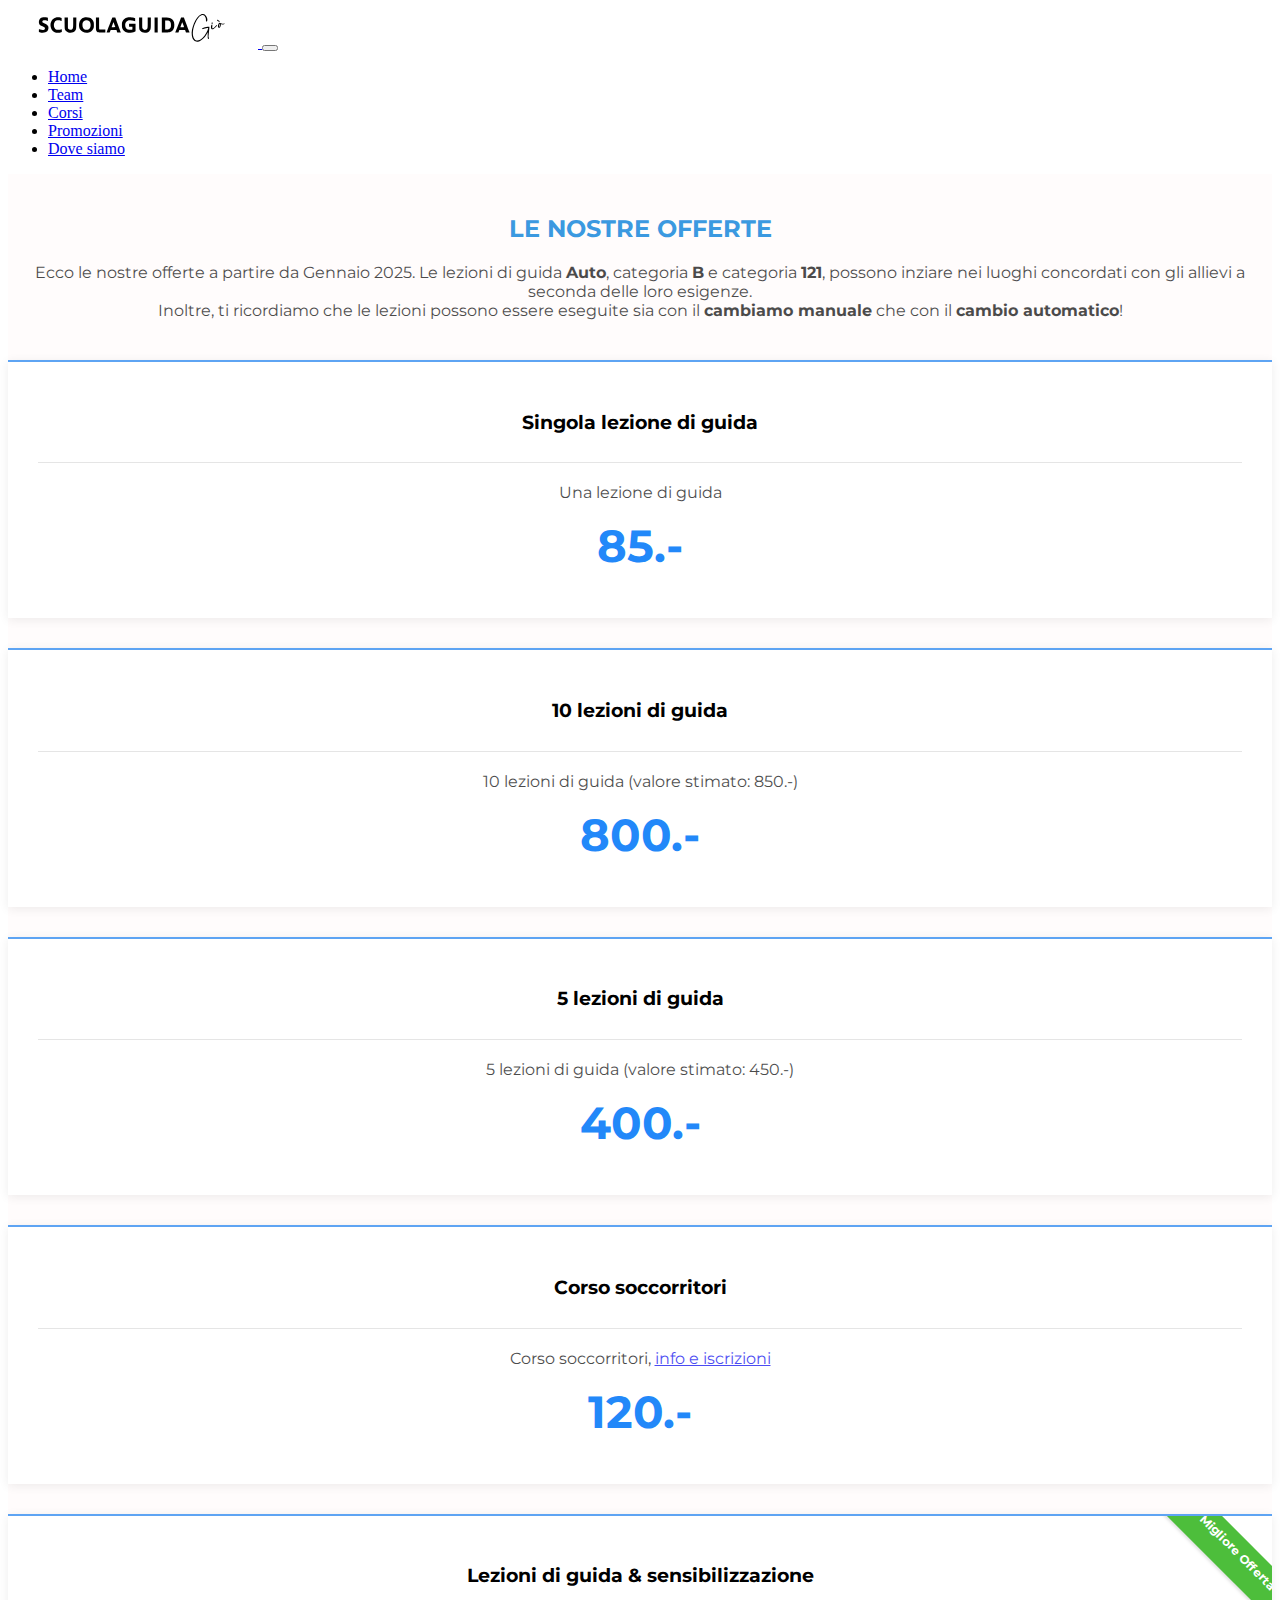
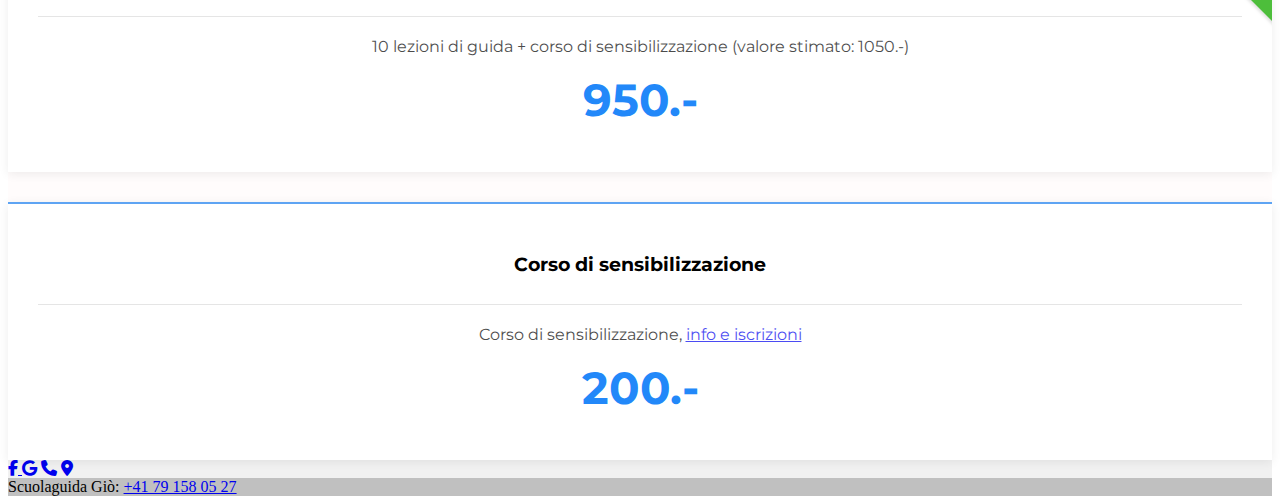
<file: promozioni.html>
<!doctype html>
<html lang="en">
  <head>
    <meta charset="utf-8">
    <meta name="viewport" content="width=device-width, initial-scale=1">
    <title>Scuola Guida Giò</title>
    <link rel = "icon" href="icons/nome.svg" sizes="32x32" type="image/png">
    <link rel="stylesheet" href="https://cdn.jsdelivr.net/npm/bootstrap@4.6.2/dist/css/bootstrap.min.css" integrity="sha384-xOolHFLEh07PJGoPkLv1IbcEPTNtaed2xpHsD9ESMhqIYd0nLMwNLD69Npy4HI+N" crossorigin="anonymous">
    <link rel="stylesheet" href="https://cdnjs.cloudflare.com/ajax/libs/font-awesome/6.1.2/css/all.min.css">
    <link rel="stylesheet" href="css/offerte.css">
    <link rel="mask-icon" href="icons/nome.svg" color="#000000">
  </head>
<body class="d-flex flex-column min-vh-100">



<!-- NAVBAR -->
<nav class="navbar navbar-expand-lg  navbar-light bg-light ">
  <a class="navbar-brand" href="index.html">  <img src="icons/g.svg" alt="" width="250" height="40" />   </a>
  <button class="navbar-toggler" type="button" data-toggle="collapse" data-target="#navbarNav" aria-controls="navbarNav" aria-expanded="false" aria-label="Toggle navigation">
      <span class="navbar-toggler-icon"></span>
  </button>
  <div class="collapse navbar-collapse " id="navbarNav">
      <ul class="navbar-nav ml-auto topnav">
      <li class="nav-item">
          <a class="nav-link" href="index.html">Home</a>
      </li>
      <li class="nav-item">
          <a class="nav-link" href="team.html">Team</a>
      </li>
      <li class="nav-item">
          <a class="nav-link" href="corsi.html">Corsi</a>
      </li>
      <li class="nav-item">
          <a class="nav-link active" href="promozioni.html">Promozioni</a>
          </li>
<!--           
            <li class="nav-item">
            <a class="nav-link" href="costi.html">Costi</a>
            </li>   
-->              
          <li class="nav-item">
          <a class="nav-link" href="contatti.html">Dove siamo</a>
          </li>    
      </ul>
  </div>
  </nav>
<!-- FINE NAVBAR-->




<div class="container">

    <section class="pricing-table">
        <div class="container">
          <div class="block-heading">
            <h2>LE NOSTRE OFFERTE</h2>
            <p class="d">Ecco le nostre offerte a partire da Gennaio 2025. Le lezioni di guida <b>Auto</b>, categoria <b>B</b> e categoria <b>121</b>, possono inziare nei luoghi concordati con gli allievi a seconda delle loro esigenze. <br> Inoltre, ti ricordiamo che le lezioni possono essere eseguite sia con il <b>cambiamo manuale</b> che con il <b>cambio automatico</b>!
            </p>
          </div>
          
          <div class="row justify-content-md-center">
      
            <!-- OFFERTA prima lezione # 
            <div class="col-md-5 col-lg-4">
              <div class="item">
           <div class="ribbon">Promozione!</div>
                <div class="heading">
                  <h3>Prima lezione di guida</h3>
                </div>
                <p> La prima lezione di guida da 60 minuti è scontata del 50%! </p>
                <div class="price">
                  <h4>50.-</h4>
                </div>
              </div>
            </div>
             FINE OFFERTA prima lezione # -->
      
            
            <div class="col-md-5 col-lg-4">
              <div class="item">
                <div class="heading">
                  <h3>Singola lezione di guida</h3>
                </div>
                <p>Una lezione di guida</p>
                
                <div class="price">
                  <h4>85.-</h4>
                </div>
              </div>
            </div>
      
            
      
      
            <!-- OFFERTA # -->
            <div class="col-md-5 col-lg-4">
              <div class="item">
            <!--   <div class="ribbon">Migliore Offerta</div>--> 
                <div class="heading">
                  <h3>10 lezioni di guida</h3>
                </div>
                <p>10 lezioni di guida (valore stimato: 850.-) </p>
                <div class="price">
                  <h4>800.-</h4>
                </div>
              </div>
            </div>
            <!-- FINE OFFERTA # -->
      
            <!-- OFFERTA # -->
            <div class="col-md-5 col-lg-4">
              <div class="item">
            <!--   <div class="ribbon">Migliore Offerta</div>--> 
                <div class="heading">
                  <h3>5 lezioni di guida</h3>
                </div>
                <p>5 lezioni di guida (valore stimato: 450.-)
                </p>
                <div class="price">
                  <h4>400.-</h4>
                </div>
              </div>
            </div>
            <!-- FINE OFFERTA # -->
      
      
      
      
      
            <!-- OFFERTA # -->
            <div class="col-md-5 col-lg-4">
              <div class="item">
            <!--   <div class="ribbon">Migliore Offerta</div>--> 
                <div class="heading">
                  <h3>Corso soccorritori</h3>
                </div>
                <p>Corso soccorritori, <a href="corsi.html">info e iscrizioni</a></p>
                <div class="price">
                  <h4>120.-</h4>
                </div>
              </div>
            </div>
            <!-- FINE OFFERTA # -->
      
      
      
            <!-- OFFERTA # -->
            <div class="col-md-5 col-lg-4">
              <div class="item">
                <div class="ribbon">Migliore Offerta</div>
                <div class="heading">
                  <h3>Lezioni di guida & sensibilizzazione</h3>
                </div>
                <p>10 lezioni di guida + corso di sensibilizzazione (valore stimato: 1050.-)</p>
                <div class="price">
                  <h4>950.-</h4>
                </div>
              </div>
            </div>
            <!-- FINE OFFERTA # -->
      
      
      
            <!-- OFFERTA # -->
            <div class="col-md-5 col-lg-4">
              <div class="item">
            <!--   <div class="ribbon">Migliore Offerta</div>--> 
                <div class="heading">
                  <h3>Corso di sensibilizzazione</h3>
                </div>
                <p>Corso di sensibilizzazione, <a href="corsi.html">info e iscrizioni</a></p>
                <div class="price">
                  <h4> 200.-</h4>
                </div>
              </div>
            </div>
            <!-- FINE OFFERTA # -->
      
      
      
      
      
      
      
            
          </div>
        </div>
      </section>
      
  <!--END LE NOSTRE PROMOZIONI -->
</div>



<!-- FOOTER -->
<footer class="text-center text-white mt-auto" style="background-color: #f1f1f1;">
  <!-- Grid container -->
  <div class="container pt-4">
    <!-- Section: Social media -->
    <section class="mb-4">
      <!-- Facebook -->
      <a
        class="btn btn-link btn-floating btn-lg text-dark m-1"
        href="#!"
        role="button"
        data-mdb-ripple-color="dark"><i class="fa-brands fa-facebook-f"></i>
      </a>


      <!-- Google -->
      <a
        class="btn btn-link btn-floating btn-lg text-dark m-1"
        href="https://goo.gl/maps/1E5u45F1TJ4DaaLGA"
        role="button"
        data-mdb-ripple-color="dark"
        ><i class="fa-brands fa-google"></i
      ></a>

      <!-- Instagram -->
      <!--
      <a
        class="btn btn-link btn-floating btn-lg text-dark m-1"
        href="#!"
        role="button"
        data-mdb-ripple-color="dark"
        ><i class="fa-brands fa-instagram"></i
      ></a>
        -->
      <!-- Linkedin -->
      <!--
      <a
        class="btn btn-link btn-floating btn-lg text-dark m-1"
        href="#!"
        role="button"
        data-mdb-ripple-color="dark"
        ><i class="fa-brands fa-linkedin"></i
      ></a>
      -->
      <!-- TELEFONO -->
      <a
        class="btn btn-link btn-floating btn-lg text-dark m-1"
        href="contatti.html"
        role="button"
        data-mdb-ripple-color="dark"
        ><i class="fa fa-phone"></i
      ></a>

      <!-- posizione -->
      <a
      class="btn btn-link btn-floating btn-lg text-dark m-1"
      href="contatti.html"
      role="button"
      data-mdb-ripple-color="dark">
      <i class="fas fa-location-dot"></i>
  </a>

            
    </section>
    <!-- Section: Social media -->
  </div>
  <!-- Grid container -->

  <!-- Copyright -->
  <div class="text-center text-dark p-3" style="background-color: rgba(0, 0, 0, 0.2);">
    Scuolaguida Giò: 
    <a href="tel:+41 79 158 05 27">+41 79 158 05 27</a>
  </div>
  <!-- Copyright -->
</footer>
<!-- END FOOTER -->


<link href="https://cdn.jsdelivr.net/npm/bootstrap@5.0.0-beta3/dist/css/bootstrap.min.css" rel="stylesheet" integrity="sha384-eOJMYsd53ii+scO/bJGFsiCZc+5NDVN2yr8+0RDqr0Ql0h+rP48ckxlpbzKgwra6" crossorigin="anonymous">
<link rel="stylesheet" href="https://cdn.jsdelivr.net/npm/bootstrap@4.6.2/dist/css/bootstrap.min.css" integrity="sha384-xOolHFLEh07PJGoPkLv1IbcEPTNtaed2xpHsD9ESMhqIYd0nLMwNLD69Npy4HI+N" crossorigin="anonymous">
<script src="https://cdn.jsdelivr.net/npm/jquery@3.5.1/dist/jquery.slim.min.js" integrity="sha384-DfXdz2htPH0lsSSs5nCTpuj/zy4C+OGpamoFVy38MVBnE+IbbVYUew+OrCXaRkfj" crossorigin="anonymous"></script>
<script src="https://cdn.jsdelivr.net/npm/bootstrap@4.6.2/dist/js/bootstrap.bundle.min.js" integrity="sha384-Fy6S3B9q64WdZWQUiU+q4/2Lc9npb8tCaSX9FK7E8HnRr0Jz8D6OP9dO5Vg3Q9ct" crossorigin="anonymous"></script>

</body>
</html>
</file>
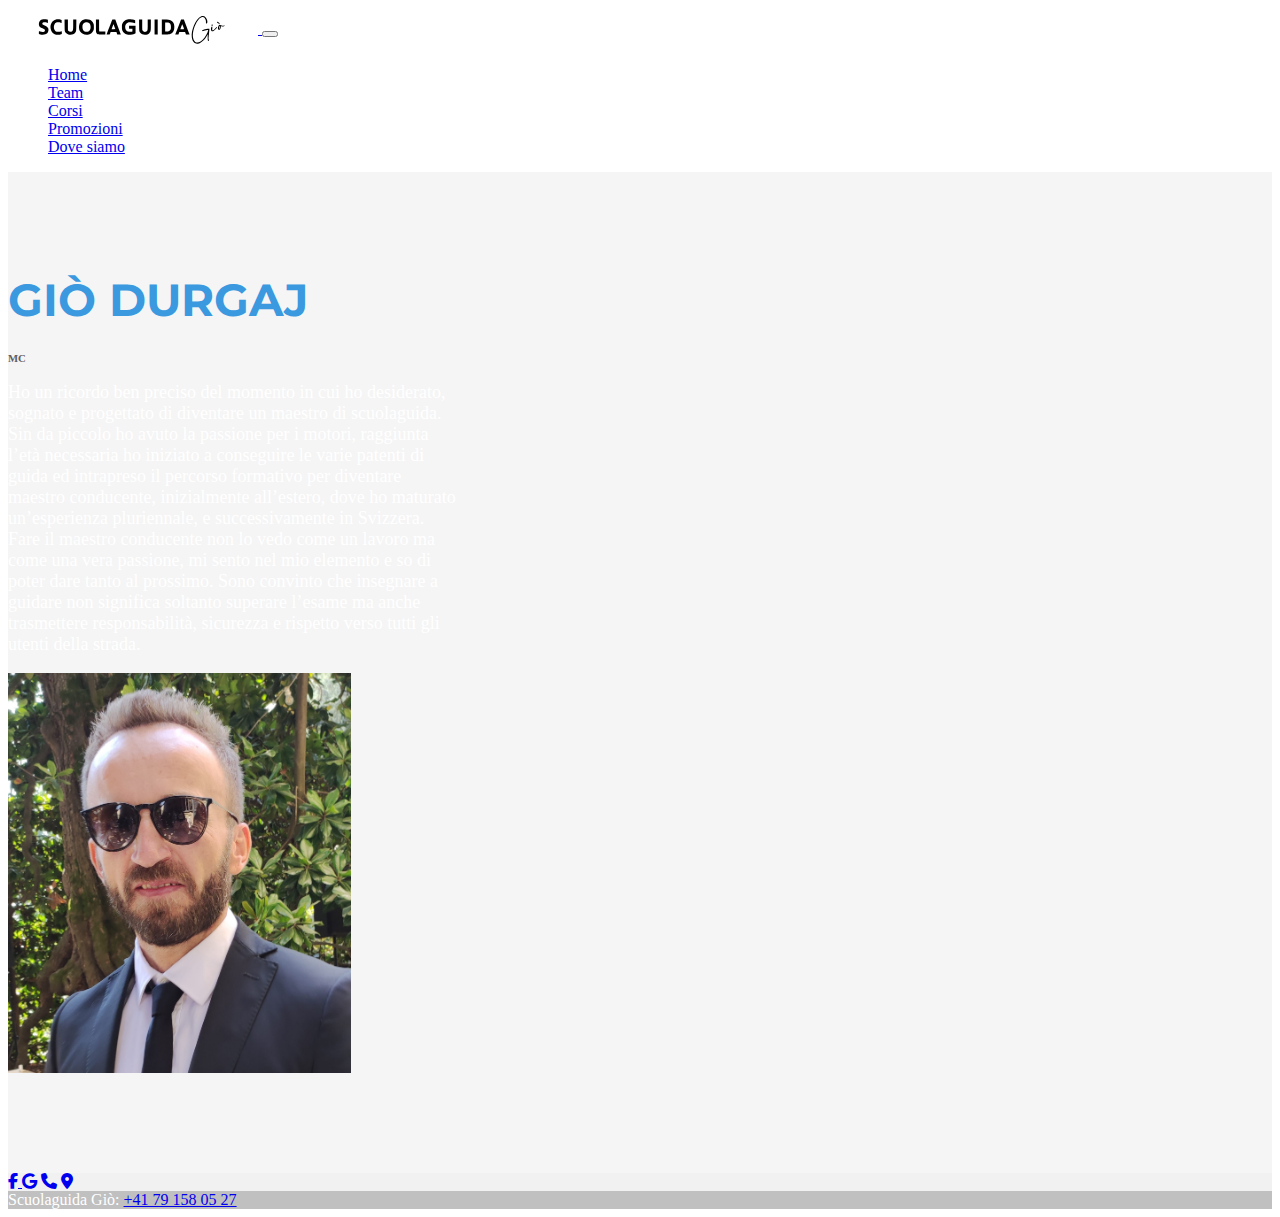
<file: team.html>
<!doctype html>
<html lang="en">
  <head>
    <meta charset="utf-8">
    <meta name="viewport" content="width=device-width, initial-scale=1">
    <title>Scuola Guida Giò</title>
    <link rel = "icon" href="icons/nome.svg" sizes="32x32" type="image/png">
    <link rel="stylesheet" href="https://cdn.jsdelivr.net/npm/bootstrap@4.6.2/dist/css/bootstrap.min.css" integrity="sha384-xOolHFLEh07PJGoPkLv1IbcEPTNtaed2xpHsD9ESMhqIYd0nLMwNLD69Npy4HI+N" crossorigin="anonymous">
    <link rel="stylesheet" href="https://cdnjs.cloudflare.com/ajax/libs/font-awesome/6.1.2/css/all.min.css">
    <link rel="stylesheet" href="css/about.css">
    <link rel="mask-icon" href="icons/nome.svg" color="#000000">
    <link rel="stylesheet" href="css/offerte.css">
</head>
<body class="d-flex flex-column min-vh-100">


<!-- NAVBAR -->
<nav class="navbar navbar-expand-lg  navbar-light bg-light ">
  <a class="navbar-brand" href="index.html">  <img src="icons/g.svg" alt="" width="250" height="40" />   </a>
  <button class="navbar-toggler" type="button" data-toggle="collapse" data-target="#navbarNav" aria-controls="navbarNav" aria-expanded="false" aria-label="Toggle navigation">
      <span class="navbar-toggler-icon"></span>
  </button>
  <div class="collapse navbar-collapse " id="navbarNav">
      <ul class="navbar-nav ml-auto topnav">
      <li class="nav-item">
          <a class="nav-link" href="index.html">Home</a>
      </li>
      <li class="nav-item">
          <a class="nav-link active" href="team.html">Team</a>
      </li>
      <li class="nav-item">
          <a class="nav-link" href="corsi.html">Corsi</a>
      </li>
      <li class="nav-item">
          <a class="nav-link" href="promozioni.html">Promozioni</a>
          </li>
<!--           
            <li class="nav-item">
            <a class="nav-link" href="costi.html">Costi</a>
            </li>   
-->             
          <li class="nav-item">
          <a class="nav-link" href="contatti.html">Dove siamo</a>
          </li>    
      </ul>
  </div>
  </nav>
<!-- FINE NAVBAR-->
<div class="container">
  <section class="section about-section gray-bg" id="about">
    <div class="container">
        <div class="row align-items-center flex-row-reverse">
            <div class="col-lg-6">
                <div class="about-text go-to">
                  <h3 style="color: #3b99e0; font-family: Montserrat; ">GI&Ograve; DURGAJ</h3>
                    <h6 class="theme-color lead">MC</h6>
                    <p>
                      Ho un ricordo ben preciso del momento in cui ho desiderato, sognato e progettato di diventare un maestro di scuolaguida. Sin da piccolo ho avuto la passione per i motori, raggiunta l’età necessaria ho iniziato a conseguire le varie patenti di guida ed intrapreso il percorso formativo per diventare maestro conducente, inizialmente all’estero, dove ho maturato un’esperienza pluriennale, e successivamente in Svizzera. Fare il maestro conducente non lo vedo come un lavoro ma come una vera passione, mi sento nel mio elemento e so di poter dare tanto al prossimo. Sono convinto che insegnare a guidare non significa soltanto superare l’esame ma anche trasmettere responsabilità, sicurezza e rispetto verso tutti gli utenti della strada.  
                    </p>
                    
                </div>
            </div>
            <div class="col-lg-6">
                <div class="about-avatar">
                    <img src="img/gio_photo.jpeg" title="" alt="" style="height: 400px;">
                </div>
            </div>
          </div>
    </div>
</section>
</div>





<!-- FOOTER -->
<footer class="text-center text-white mt-auto" style="background-color: #f1f1f1;">
  <!-- Grid container -->
  <div class="container pt-4">
    <!-- Section: Social media -->
    <section class="mb-4">
      <!-- Facebook -->
      <a
        class="btn btn-link btn-floating btn-lg text-dark m-1"
        href="#!"
        role="button"
        data-mdb-ripple-color="dark"><i class="fa-brands fa-facebook-f"></i>
      </a>


      <!-- Google -->
      <a
        class="btn btn-link btn-floating btn-lg text-dark m-1"
        href="https://goo.gl/maps/1E5u45F1TJ4DaaLGA"
        role="button"
        data-mdb-ripple-color="dark"
        ><i class="fa-brands fa-google"></i
      ></a>

      <!-- Instagram -->
      <!--
      <a
        class="btn btn-link btn-floating btn-lg text-dark m-1"
        href="#!"
        role="button"
        data-mdb-ripple-color="dark"
        ><i class="fa-brands fa-instagram"></i
      ></a>
        -->
      <!-- Linkedin -->
      <!--
      <a
        class="btn btn-link btn-floating btn-lg text-dark m-1"
        href="#!"
        role="button"
        data-mdb-ripple-color="dark"
        ><i class="fa-brands fa-linkedin"></i
      ></a>
      -->
      <!-- TELEFONO -->
      <a
        class="btn btn-link btn-floating btn-lg text-dark m-1"
        href="contatti.html"
        role="button"
        data-mdb-ripple-color="dark"
        ><i class="fa fa-phone"></i
      ></a>

      <!-- posizione -->
      <a
      class="btn btn-link btn-floating btn-lg text-dark m-1"
      href="contatti.html"
      role="button"
      data-mdb-ripple-color="dark">
      <i class="fas fa-location-dot"></i>
  </a>

            
    </section>
    <!-- Section: Social media -->
  </div>
  <!-- Grid container -->

  <!-- Copyright -->
  <div class="text-center text-dark p-3" style="background-color: rgba(0, 0, 0, 0.2);">
    Scuolaguida Giò: 
    <a href="tel:+41 79 158 05 27">+41 79 158 05 27</a>
  </div>
  <!-- Copyright -->
</footer>
<!-- END FOOTER -->

<link href="https://cdn.jsdelivr.net/npm/bootstrap@5.0.0-beta3/dist/css/bootstrap.min.css" rel="stylesheet" integrity="sha384-eOJMYsd53ii+scO/bJGFsiCZc+5NDVN2yr8+0RDqr0Ql0h+rP48ckxlpbzKgwra6" crossorigin="anonymous">
<link rel="stylesheet" href="https://cdn.jsdelivr.net/npm/bootstrap@4.6.2/dist/css/bootstrap.min.css" integrity="sha384-xOolHFLEh07PJGoPkLv1IbcEPTNtaed2xpHsD9ESMhqIYd0nLMwNLD69Npy4HI+N" crossorigin="anonymous">
<script src="https://cdn.jsdelivr.net/npm/jquery@3.5.1/dist/jquery.slim.min.js" integrity="sha384-DfXdz2htPH0lsSSs5nCTpuj/zy4C+OGpamoFVy38MVBnE+IbbVYUew+OrCXaRkfj" crossorigin="anonymous"></script>
<script src="https://cdn.jsdelivr.net/npm/bootstrap@4.6.2/dist/js/bootstrap.bundle.min.js" integrity="sha384-Fy6S3B9q64WdZWQUiU+q4/2Lc9npb8tCaSX9FK7E8HnRr0Jz8D6OP9dO5Vg3Q9ct" crossorigin="anonymous"></script>

</body>
</html>
</file>
<file: css/offerte.css>
@import url("https://fonts.googleapis.com/css?family=Montserrat");

.pricing-table{
  background-color: rgb(255, 252, 252);
  font-family: 'Montserrat', sans-serif;
}

.pricing-table .block-heading {
  padding-top: 20px;
  margin-bottom: 40px;
  text-align: center; 
}

.pricing-table .block-heading h2 {
  color: #3b99e0;
}

.pricing-table .block-heading p {
  text-align: center;
  /*max-width: 420px;*/
  margin: auto;
  opacity: 0.7; 
}

.pricing-table .heading {
  text-align: center;
  padding-bottom: 10px;
  border-bottom: 1px solid rgba(0, 0, 0, 0.1); 
}

.pricing-table .item {
  background-color: #ffffff;
  box-shadow: 0px 2px 10px rgba(0, 0, 0, 0.075);
  border-top: 2px solid #5ea4f3;
  padding: 30px;
  overflow: hidden;
  position: relative; 
}

.pricing-table .col-md-5:not(:last-child) .item {
  margin-bottom: 30px; 
}

.pricing-table .item button {
  font-weight: 600; 
}

.pricing-table .ribbon {
  width: 160px;
  height: 32px;
  font-size: 12px;
  text-align: center;
  color: #fff;
  font-weight: bold;
  box-shadow: 0px 2px 3px rgba(136, 136, 136, 0.25);
  background: #4dbe3b;
  transform: rotate(45deg);
  position: absolute;
  right: -42px;
  top: 20px;
  padding-top: 7px; 
}

.pricing-table .item p {
  text-align: center;
  margin-top: 20px;
  opacity: 0.7; 
}

.pricing-table .features .feature {
  font-weight: 600; }

.pricing-table .features h4 {
  text-align: center;
  font-size: 18px;
  padding: 5px; 
}

.pricing-table .price h4 {
  margin: 15px 0;
  font-size: 45px;
  text-align: center;
  color: #2288f9; 
}

.pricing-table .buy-now button {
  text-align: center;
  margin: auto;
  font-weight: 600;
  padding: 9px 0; 
}
</file>
<file: css/about.css>
body{
    color: #ffffff;
    margin-top:10px;
    
}
.section {
    padding: 100px 0;
    position: relative;
}
.gray-bg {
    background-color: #f5f5f5;
}
img {
    max-width: 100%;
}
img {
    vertical-align: middle;
    border-style: none;
}
/* About Me 
---------------------*/
.about-text h3 {
  font-size: 45px;
  
  margin: 0 0 6px;
}
@media (max-width: 767px) {
  .about-text h3 {
    font-size: 35px;
  }
}
.about-text h6 {
  font-weight: 600;
  margin-bottom: 15px;
}
@media (max-width: 767px) {
  .about-text h6 {
    font-size: 18px;
  }
}
.about-text p {
  font-size: 18px;
  max-width: 450px;
}
.about-text p mark {
  font-weight: 600;
  color: #959998;
}

.about-list {
  padding-top: 10px;
}
.about-list .media {
  padding: 5px 0;
}
.about-list label {
  color: #959998;
  font-weight: 600;
  width: 88px;
  margin: 0;
  position: relative;
}
.about-list label:after {
  content: "";
  position: absolute;
  top: 0;
  bottom: 0;
  right: 11px;
  width: 1px;
  height: 12px;
  color: #959998;
  -moz-transform: rotate(15deg);
  -o-transform: rotate(15deg);
  -ms-transform: rotate(15deg);
  -webkit-transform: rotate(15deg);
  transform: rotate(15deg);
  margin: auto;
  opacity: 0.5;
}
.about-list p {
  margin: 0;
  font-size: 15px;
}

@media (max-width: 991px) {
  .about-avatar {
    margin-top: 30px;
  }
}

.about-section .counter {
  padding: 22px 20px;
  background: #ffffff;
  border-radius: 10px;
  box-shadow: 0 0 30px rgba(31, 45, 61, 0.125);
}
.about-section .counter .count-data {
  margin-top: 10px;
  margin-bottom: 10px;
}
.about-section .counter .count {
  font-weight: 700;
 color: #2288f9; 
  margin: 0 0 5px;
}
.about-section .counter p {
  font-weight: 600;
  margin: 0;
}
mark {
    background-image: linear-gradient(rgba(252, 83, 86, 0.6), rgba(252, 83, 86, 0.6));
    background-size: 100% 3px;
    background-repeat: no-repeat;
    background-position: 0 bottom;
    background-color: transparent;
    padding: 0;
    color: currentColor;
}
.theme-color {
    color: #606060;
}
.dark-color {
    color: #2288f9; 
}
</file>
